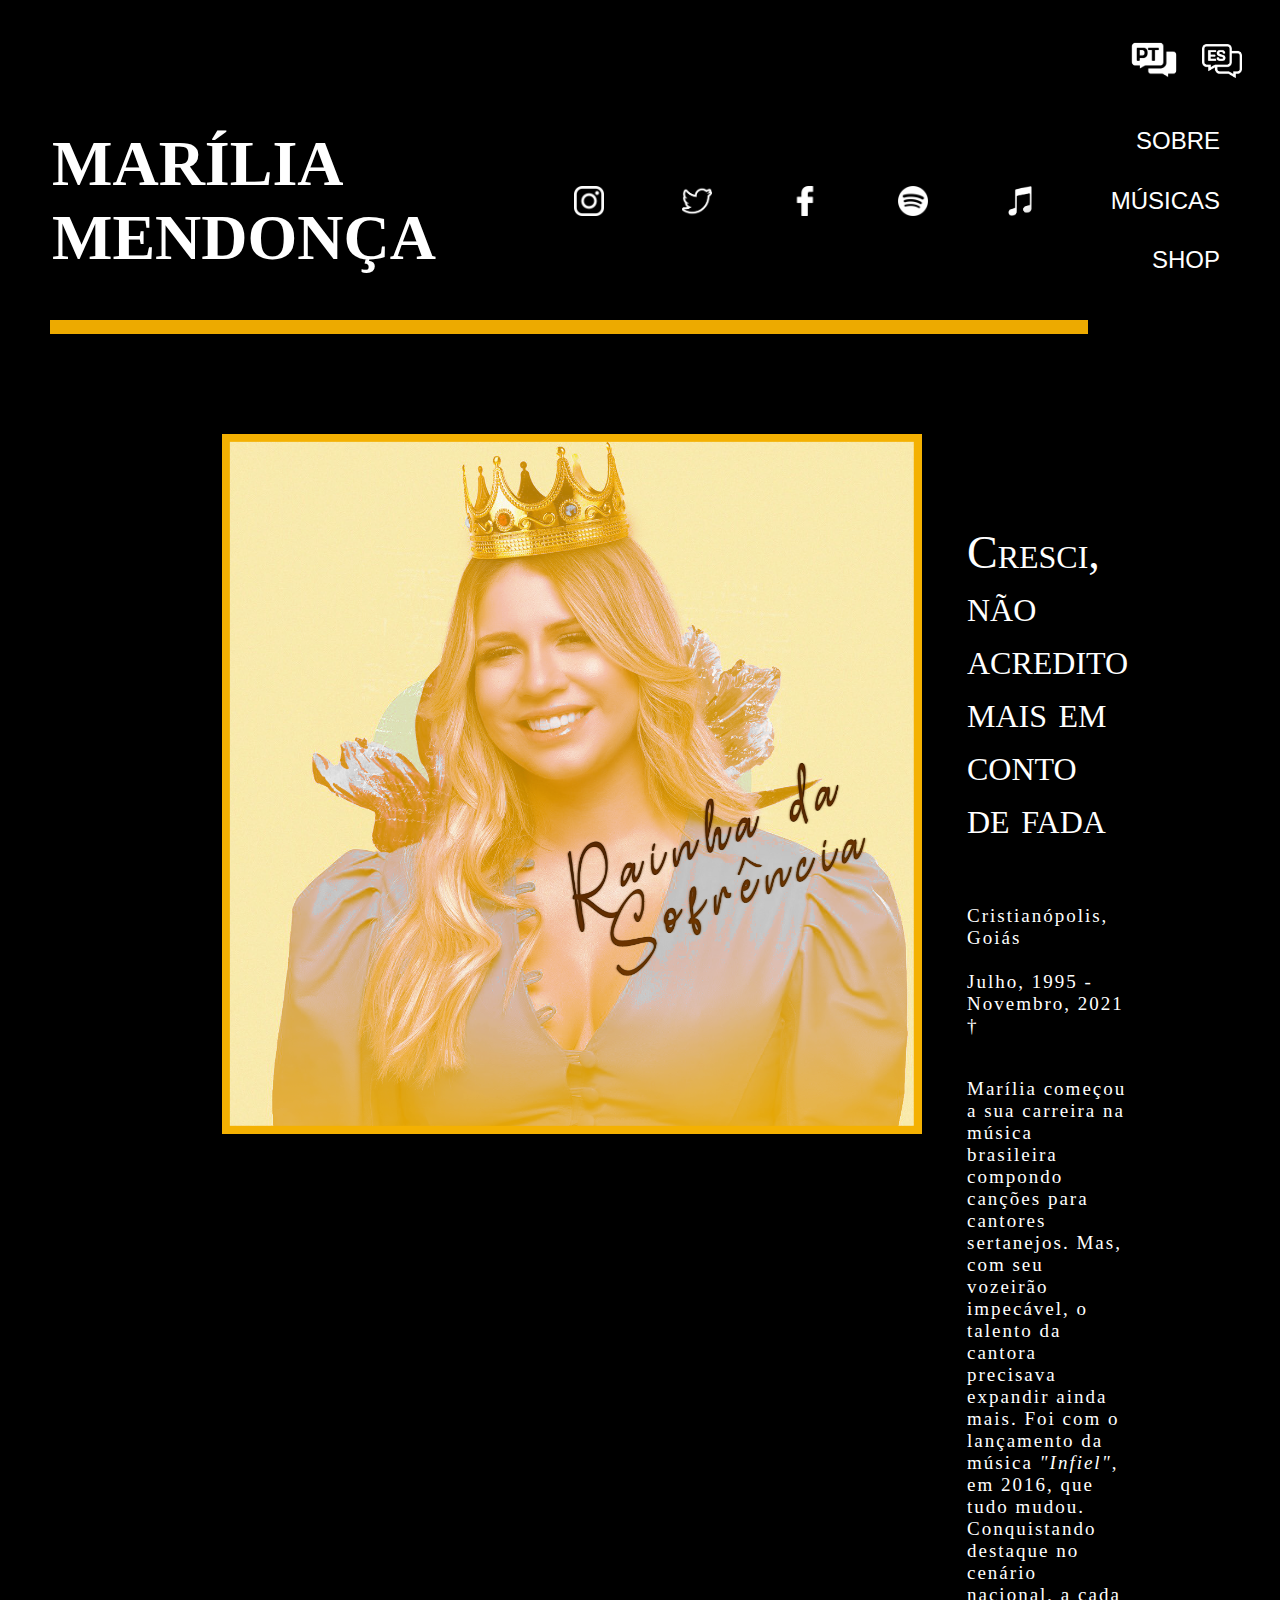
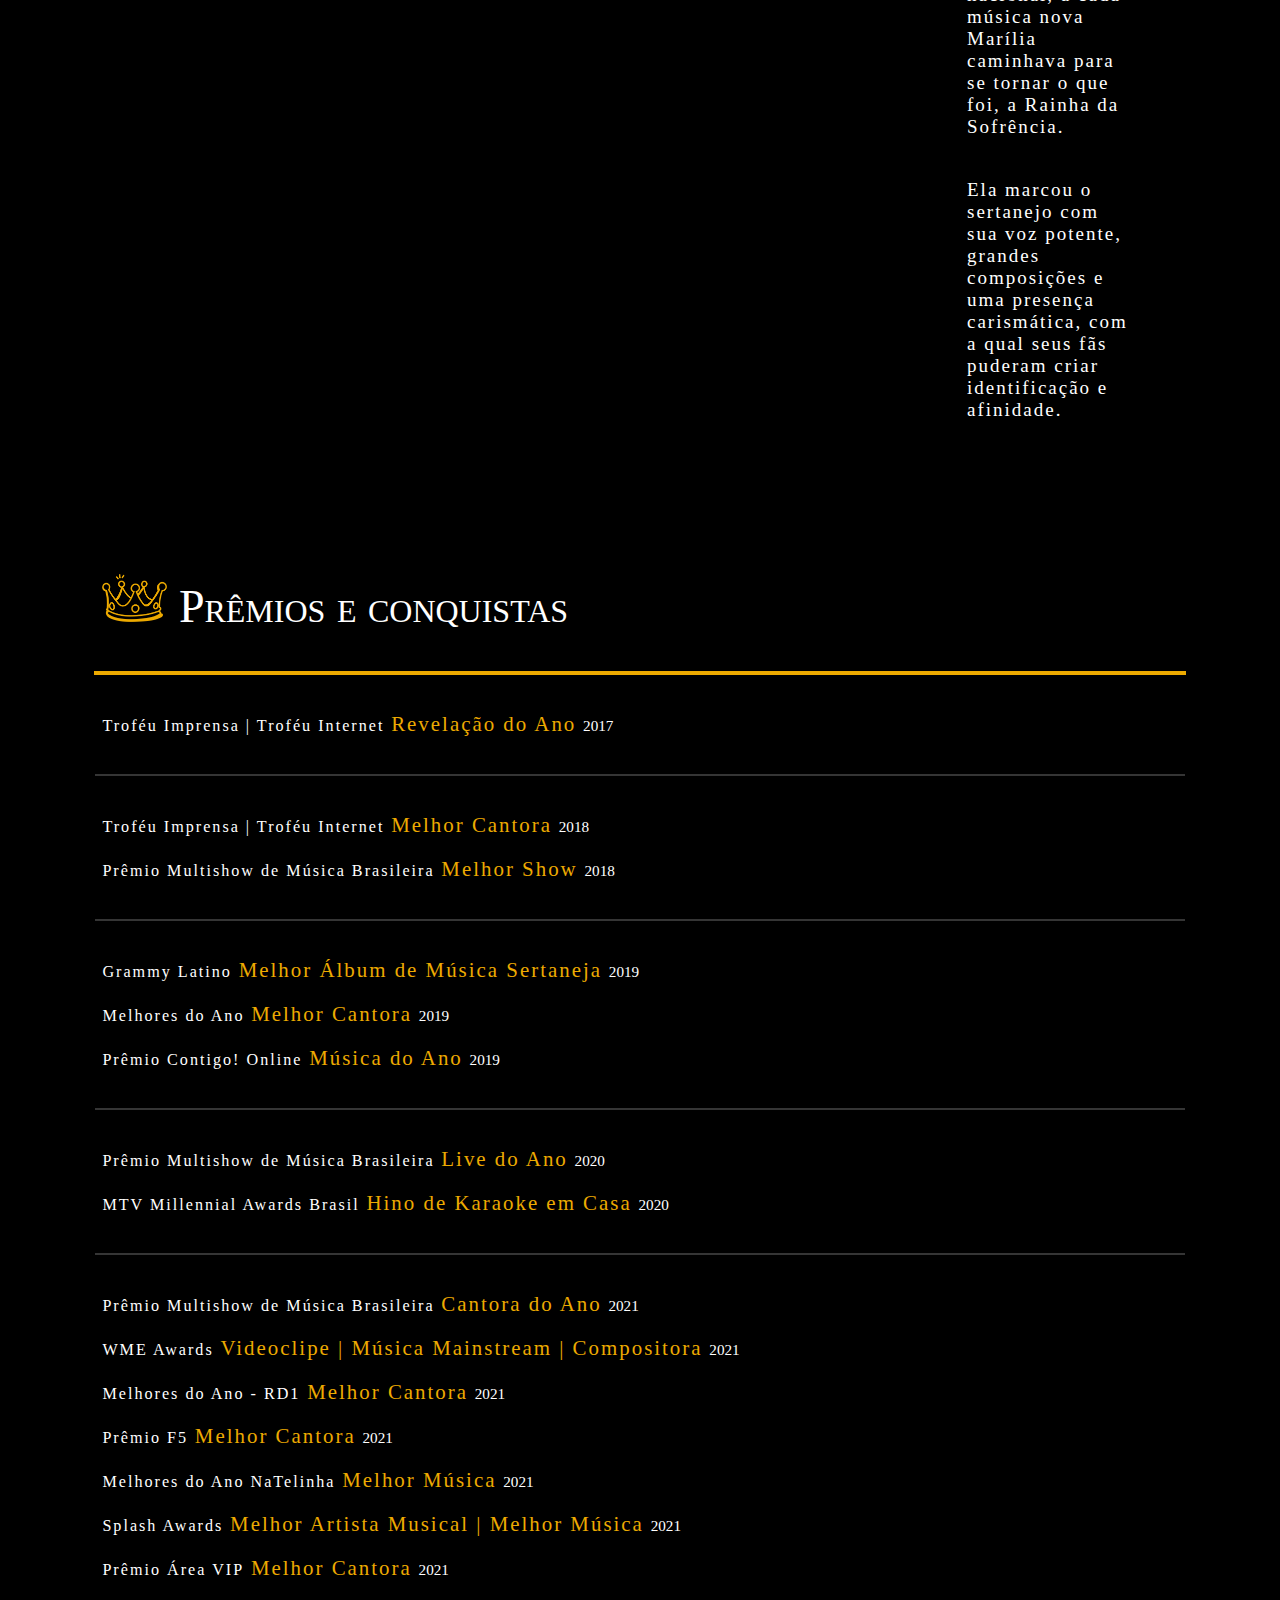
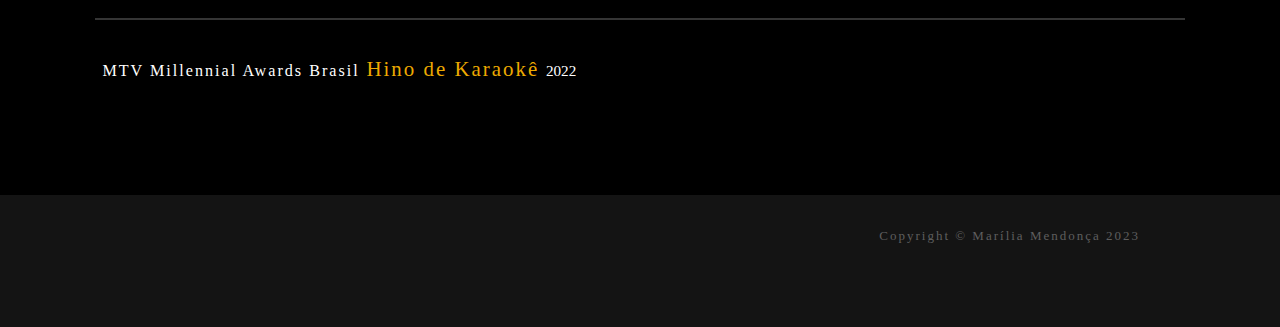
<file: Páginas/Index.html>
<!DOCTYPE html>
<html>
    <head>
        <meta charset="UTF-8">
        <link rel="stylesheet" href="../Styles/Main.css">
        <body style="background-color:black"></body>
        <title>Marília Mendonça</title>
    </head>

    <body topmargin="0" leftmargin="0">
        <div class="language">
            <input type="image" src="../Linked files/Ícone linguagem PT (selecionado).png" width="50" align="absmiddle" alt="PT">
            <img src="../Linked files/Spacer.png" width="15" height="1">
            <a href="Index ES.html">
                <input type="image" src="../Linked files/Ícone linguagem ES (ñ selecionado).png" width="40" align="absmiddle" alt="ES"></a>
        </div>

        <header>
            <table class="header">
                    <tr class="header">
                        <td class="header"><h1>MARÍLIA MENDONÇA</h1></td>
                        <td class="header" width="84%" align="right">
                            <a href="https://www.instagram.com/mariliamendoncacantora" target="_blank">
                                <input type="image" src="../Linked files/Ícone Instagram.png" width="30" align="absmiddle" alt="Instagram"></a>
                            <img src="../Linked files/Spacer.png" width="70" height="1">
                            <a href="https://twitter.com/MariliaMReal" target="_blank">
                                <input type="image" src="../Linked files/Ícone Twitter.png" width="30" align="absmiddle" alt="Twitter"></a>
                            <img src="../Linked files/Spacer.png" width="70" height="1">
                            <a href="https://www.facebook.com/mariliamendoncaoficial" target="_blank">
                                <input type="image" src="../Linked files/Ícone Facebook.png" width="30" align="absmiddle" alt="Facebook"></a>
                            <img src="../Linked files/Spacer.png" width="70" height="1">
                            <a href="https://open.spotify.com/artist/1yR65psqiazQpeM79CcGh8" target="_blank">
                                <input type="image" src="../Linked files/Ícone Spotify.png" width="30" align="absmiddle" alt="Spotify"></a>
                            <img src="../Linked files/Spacer.png" width="70" height="1">
                            <a href="https://music.apple.com/br/artist/marília-mendonça/723844870" target="_blank">
                                <input type="image" src="../Linked files/Ícone iTunes.png" width="30" align="absmiddle" alt="iTunes"></a>
                        </td>
                        <td class="header" width="50%" align="right">
                            <h4><a href="Index.html">SOBRE</a></h4>
                            <h4><a href="Musicas.html">MÚSICAS</a></h4>
                            <h4><a href="Shop.html">SHOP</a></h4>
                        </td>
                        <td class="header">&nbsp;</td>
                    </tr>
            </table>

            <hr class="orange-strong" width="80%"></td></tr>
        </header>

        <table>
            <tr>
                <td><img src="../Linked files/Foto.png" width="700" alt="Marília"></td>
                <td>
                    <table class="table-inside-table">
                        <tr><td><h2 class="zero-margin-top">Cresci, não acredito mais em conto de fada</h2></td></tr>
                        <tr><td><p>Cristianópolis, Goiás</p></td></tr>
                        <tr><td><p class="zero-margin-top">Julho, 1995 - Novembro, 2021 †</p></td></tr>
                        <tr><td><p>
                            Marília começou a sua carreira na música brasileira compondo canções para cantores sertanejos.
                            Mas, com seu vozeirão impecável, o talento da cantora precisava expandir ainda mais. Foi com o lançamento da música <i>"Infiel"</i>, em 2016, que tudo 
                            mudou. Conquistando destaque no cenário nacional, a cada música nova Marília caminhava para se tornar o que foi, a Rainha da Sofrência.
                        </p></td></tr>
                        <tr><td><p>
                            Ela marcou o sertanejo com sua voz potente, grandes composições e uma presença carismática, com a qual seus fãs puderam criar identificação e afinidade.
                        </p></td></tr>
                    </table>
                </td>
            </tr>
        </table>

        <div class="align-with-hr-header">
            <h2><img src="../Linked files/Ícone coroa.png" width="65" align="topmargin"> Prêmios e conquistas</h2>
        </div>
        <hr class="orange-thin" align="center" width="85%">
        <div class="align-with-hr-paragraph">
            <p><span class="trophy">Troféu Imprensa | Troféu Internet</span> <span class="trophy-category">Revelação do Ano</span> <span class="trophy-year">2017</span></p>
        </div><hr class="gray-thin" align="center" width="85%">
        <div class="align-with-hr-paragraph">
            <p><span class="trophy">Troféu Imprensa | Troféu Internet</span> <span class="trophy-category">Melhor Cantora</span> <span class="trophy-year">2018</span></p>
            <p><span class="trophy">Prêmio Multishow de Música Brasileira</span> <span class="trophy-category">Melhor Show</span> <span class="trophy-year">2018</span></p>
        </div><hr class="gray-thin" align="center" width="85%">
        <div class="align-with-hr-paragraph">
            <p><span class="trophy">Grammy Latino</span> <span class="trophy-category">Melhor Álbum de Música Sertaneja</span> <span class="trophy-year">2019</span></p>
            <p><span class="trophy">Melhores do Ano</span> <span class="trophy-category">Melhor Cantora</span> <span class="trophy-year">2019</span></p>
            <p><span class="trophy">Prêmio Contigo! Online</span> <span class="trophy-category">Música do Ano</span> <span class="trophy-year">2019</span></p>
        </div><hr class="gray-thin" align="center" width="85%">
        <div class="align-with-hr-paragraph">
            <p><span class="trophy">Prêmio Multishow de Música Brasileira</span> <span class="trophy-category">Live do Ano</span> <span class="trophy-year">2020</span></p>
            <p><span class="trophy">MTV Millennial Awards Brasil</span> <span class="trophy-category">Hino de Karaoke em Casa</span> <span class="trophy-year">2020</span></p>
        </div><hr class="gray-thin" align="center" width="85%">
        <div class="align-with-hr-paragraph">
            <p><span class="trophy">Prêmio Multishow de Música Brasileira</span> <span class="trophy-category">Cantora do Ano</span> <span class="trophy-year">2021</span></p>
            <p><span class="trophy">WME Awards</span> <span class="trophy-category">Videoclipe | Música Mainstream  | Compositora</span> <span class="trophy-year">2021</span></p>
            <p><span class="trophy">Melhores do Ano - RD1</span> <span class="trophy-category">Melhor Cantora</span> <span class="trophy-year">2021</span></p>
            <p><span class="trophy">Prêmio F5</span> <span class="trophy-category">Melhor Cantora</span> <span class="trophy-year">2021</span></p>
            <p><span class="trophy">Melhores do Ano NaTelinha</span> <span class="trophy-category">Melhor Música</span> <span class="trophy-year">2021</span></p>
            <p><span class="trophy">Splash Awards</span> <span class="trophy-category">Melhor Artista Musical | Melhor Música</span> <span class="trophy-year">2021</span></p>
            <p><span class="trophy">Prêmio Área VIP</span> <span class="trophy-category">Melhor Cantora</span> <span class="trophy-year">2021</span></p>
        </div><hr class="gray-thin" align="center" width="85%">
        <div class="align-with-hr-paragraph">
            <p><span class="trophy">MTV Millennial Awards Brasil</span> <span class="trophy-category">Hino de Karaokê</span> <span class="trophy-year">2022</span></p>
        </div>
    </body>

    <footer>
        <img src="../Linked files/Spacer.png" width="1" height="80">
        <div class="footer">
            <p class="footer">Copyright © Marília Mendonça 2023</p>
        </div>
    </footer>
</html>
</file>
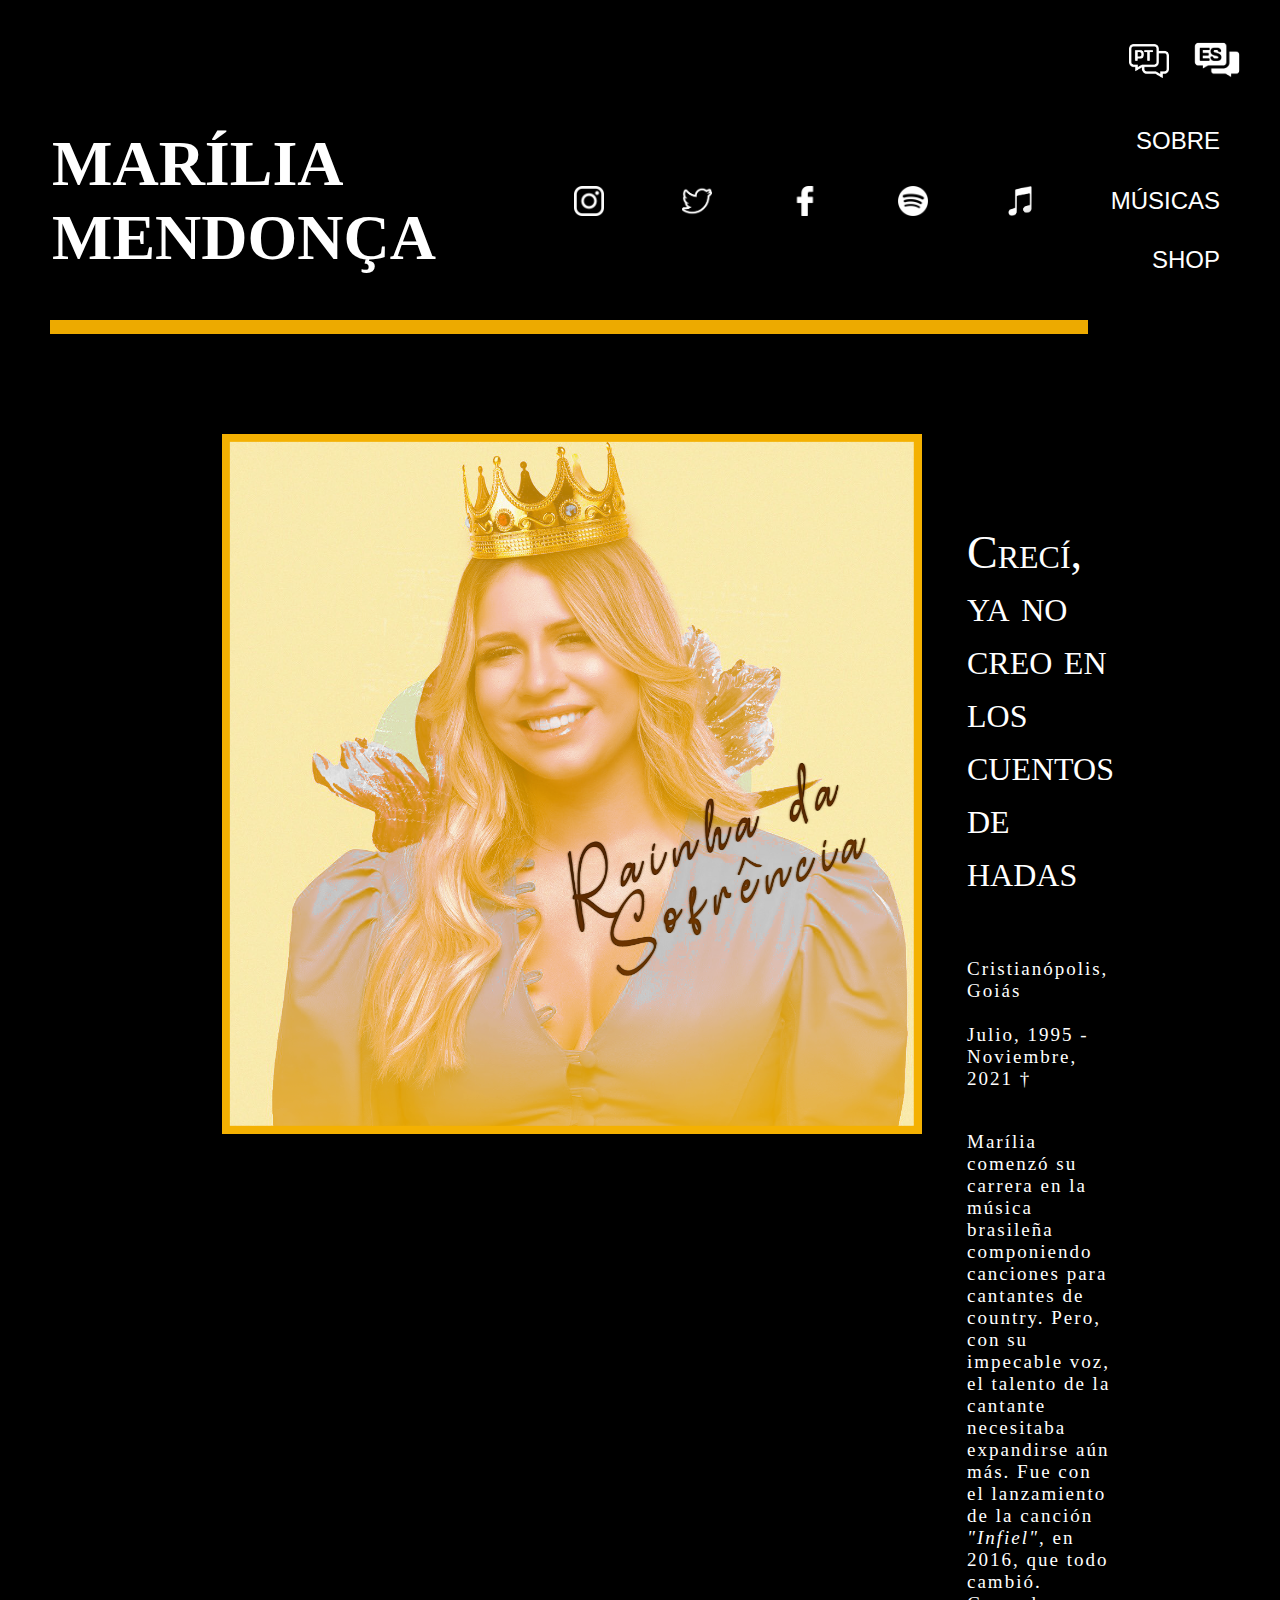
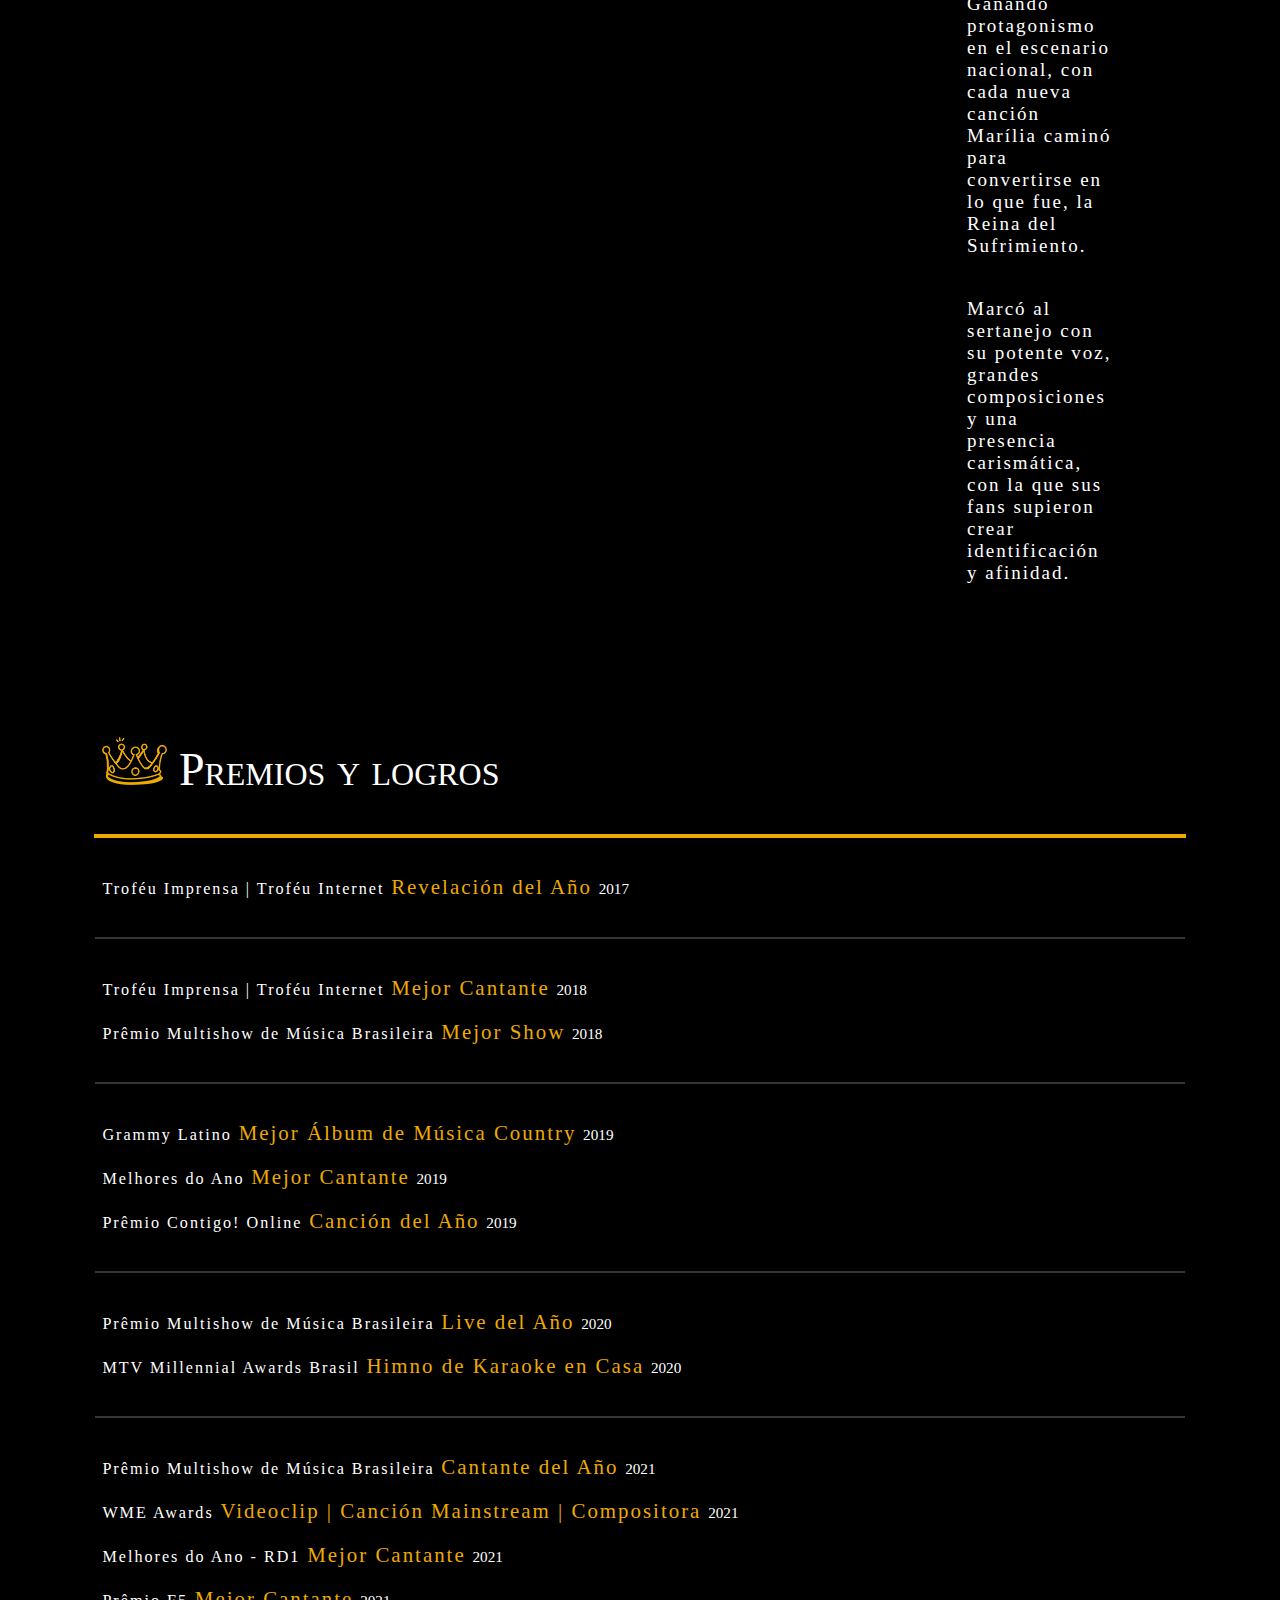
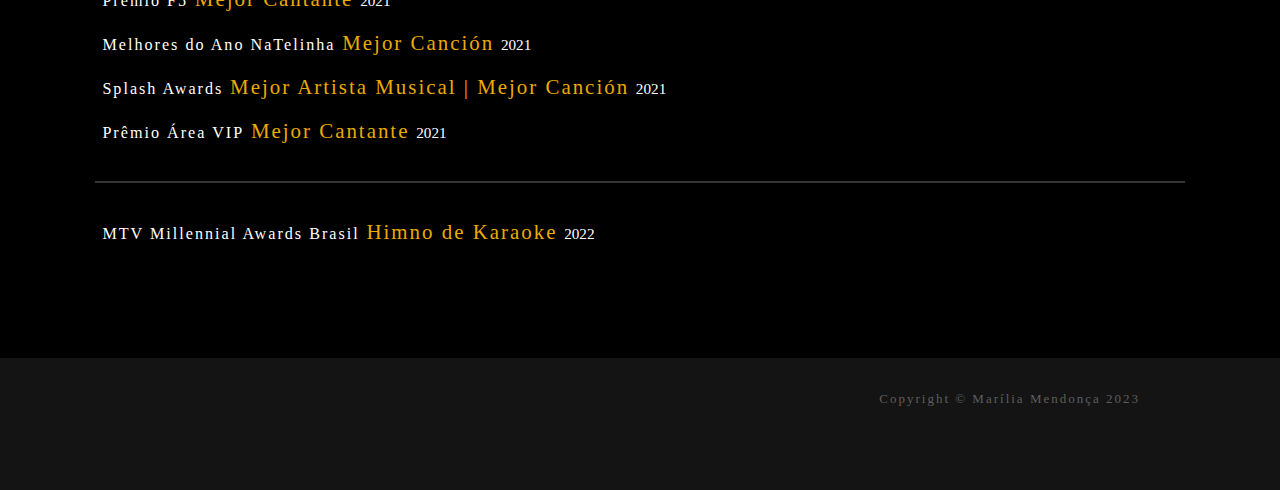
<file: Páginas/Index ES.html>
<!DOCTYPE html>
<html>
    <head>
        <meta charset="UTF-8">
        <link rel="stylesheet" href="../Styles/Main.css">
        <body style="background-color:black"></body>
        <title>Marília Mendonça</title>
    </head>

    <body topmargin="0" leftmargin="0">
        <div class="language">
            <a href="Index.html">
                <input type="image" src="../Linked files/Ícone linguagem PT (ñ selecionado).png" width="40" align="absmiddle" alt="PT"></a>
            <img src="../Linked files/Spacer.png" width="15" height="1">
            <input type="image" src="../Linked files/Ícone linguagem ES (selecionado).png" width="50" align="absmiddle" alt="ES">
        </div>

        <header>
            <table class="header">
                    <tr class="header">
                        <td class="header"><h1>MARÍLIA MENDONÇA</h1></td>
                        <td class="header" width="84%" align="right">
                            <a href="https://www.instagram.com/mariliamendoncacantora" target="_blank">
                                <input type="image" src="../Linked files/Ícone Instagram.png" width="30" align="absmiddle" alt="Instagram"></a>
                            <img src="../Linked files/Spacer.png" width="70" height="1">
                            <a href="https://twitter.com/MariliaMReal" target="_blank">
                                <input type="image" src="../Linked files/Ícone Twitter.png" width="30" align="absmiddle" alt="Twitter"></a>
                            <img src="../Linked files/Spacer.png" width="70" height="1">
                            <a href="https://www.facebook.com/mariliamendoncaoficial" target="_blank">
                                <input type="image" src="../Linked files/Ícone Facebook.png" width="30" align="absmiddle" alt="Facebook"></a>
                            <img src="../Linked files/Spacer.png" width="70" height="1">
                            <a href="https://open.spotify.com/artist/1yR65psqiazQpeM79CcGh8" target="_blank">
                                <input type="image" src="../Linked files/Ícone Spotify.png" width="30" align="absmiddle" alt="Spotify"></a>
                            <img src="../Linked files/Spacer.png" width="70" height="1">
                            <a href="https://music.apple.com/br/artist/marília-mendonça/723844870" target="_blank">
                                <input type="image" src="../Linked files/Ícone iTunes.png" width="30" align="absmiddle" alt="iTunes"></a>
                        </td>
                        <td class="header" width="50%" align="right">
                            <h4><a href="Index ES.html">SOBRE</a></h4>
                            <h4><a href="Musicas ES.html">MÚSICAS</a></h4>
                            <h4><a href="Shop ES.html">SHOP</a></h4>
                        </td>
                        <td class="header">&nbsp;</td>
                    </tr>
            </table>

            <hr class="orange-strong" width="80%"></td></tr>
        </header>

        <table>
            <tr>
                <td><img src="../Linked files/Foto.png" width="700" alt="Marília"></td>
                <td>
                    <table class="table-inside-table">
                        <tr><td><h2 class="zero-margin-top">Crecí, ya no creo en los cuentos de hadas</h2></td></tr>
                        <tr><td><p>Cristianópolis, Goiás</p></td></tr>
                        <tr><td><p class="zero-margin-top">Julio, 1995 - Noviembre, 2021 †</p></td></tr>
                        <tr><td><p>
                            Marília comenzó su carrera en la música brasileña componiendo canciones para cantantes de country.
                            Pero, con su impecable voz, el talento de la cantante necesitaba expandirse aún más. Fue con el lanzamiento de la canción <i>"Infiel"</i>, en 2016, que todo 
                            cambió. Ganando protagonismo en el escenario nacional, con cada nueva canción Marília caminó para convertirse en lo que fue, la Reina del Sufrimiento.
                        </p></td></tr>
                        <tr><td><p>
                            Marcó al sertanejo con su potente voz, grandes composiciones y una presencia carismática, con la que sus fans supieron crear identificación y afinidad.
                        </p></td></tr>
                    </table>
                </td>
            </tr>
        </table>

        <div class="align-with-hr-header">
            <h2><img src="../Linked files/Ícone coroa.png" width="65" align="topmargin"> Premios y logros</h2>
        </div>
        <hr class="orange-thin" align="center" width="85%">
        <div class="align-with-hr-paragraph">
            <p><span class="trophy">Troféu Imprensa | Troféu Internet</span> <span class="trophy-category">Revelación del Año</span> <span class="trophy-year">2017</span></p>
        </div><hr class="gray-thin" align="center" width="85%">
        <div class="align-with-hr-paragraph">
            <p><span class="trophy">Troféu Imprensa | Troféu Internet</span> <span class="trophy-category">Mejor Cantante</span> <span class="trophy-year">2018</span></p>
            <p><span class="trophy">Prêmio Multishow de Música Brasileira</span> <span class="trophy-category">Mejor Show</span> <span class="trophy-year">2018</span></p>
        </div><hr class="gray-thin" align="center" width="85%">
        <div class="align-with-hr-paragraph">
            <p><span class="trophy">Grammy Latino</span> <span class="trophy-category">Mejor Álbum de Música Country</span> <span class="trophy-year">2019</span></p>
            <p><span class="trophy">Melhores do Ano</span> <span class="trophy-category">Mejor Cantante</span> <span class="trophy-year">2019</span></p>
            <p><span class="trophy">Prêmio Contigo! Online</span> <span class="trophy-category">Canción del Año</span> <span class="trophy-year">2019</span></p>
        </div><hr class="gray-thin" align="center" width="85%">
        <div class="align-with-hr-paragraph">
            <p><span class="trophy">Prêmio Multishow de Música Brasileira</span> <span class="trophy-category">Live del Año</span> <span class="trophy-year">2020</span></p>
            <p><span class="trophy">MTV Millennial Awards Brasil</span> <span class="trophy-category">Himno de Karaoke en Casa</span> <span class="trophy-year">2020</span></p>
        </div><hr class="gray-thin" align="center" width="85%">
        <div class="align-with-hr-paragraph">
            <p><span class="trophy">Prêmio Multishow de Música Brasileira</span> <span class="trophy-category">Cantante del Año</span> <span class="trophy-year">2021</span></p>
            <p><span class="trophy">WME Awards</span> <span class="trophy-category">Videoclip | Canción Mainstream  | Compositora</span> <span class="trophy-year">2021</span></p>
            <p><span class="trophy">Melhores do Ano - RD1</span> <span class="trophy-category">Mejor Cantante</span> <span class="trophy-year">2021</span></p>
            <p><span class="trophy">Prêmio F5</span> <span class="trophy-category">Mejor Cantante</span> <span class="trophy-year">2021</span></p>
            <p><span class="trophy">Melhores do Ano NaTelinha</span> <span class="trophy-category">Mejor Canción</span> <span class="trophy-year">2021</span></p>
            <p><span class="trophy">Splash Awards</span> <span class="trophy-category">Mejor Artista Musical | Mejor Canción</span> <span class="trophy-year">2021</span></p>
            <p><span class="trophy">Prêmio Área VIP</span> <span class="trophy-category">Mejor Cantante</span> <span class="trophy-year">2021</span></p>
        </div><hr class="gray-thin" align="center" width="85%">
        <div class="align-with-hr-paragraph">
            <p><span class="trophy">MTV Millennial Awards Brasil</span> <span class="trophy-category">Himno de Karaoke</span> <span class="trophy-year">2022</span></p>
        </div>
    </body>

    <footer>
        <img src="../Linked files/Spacer.png" width="1" height="80">
        <div class="footer">
            <p class="footer">Copyright © Marília Mendonça 2023</p>
        </div>
    </footer>
</html>
</file>
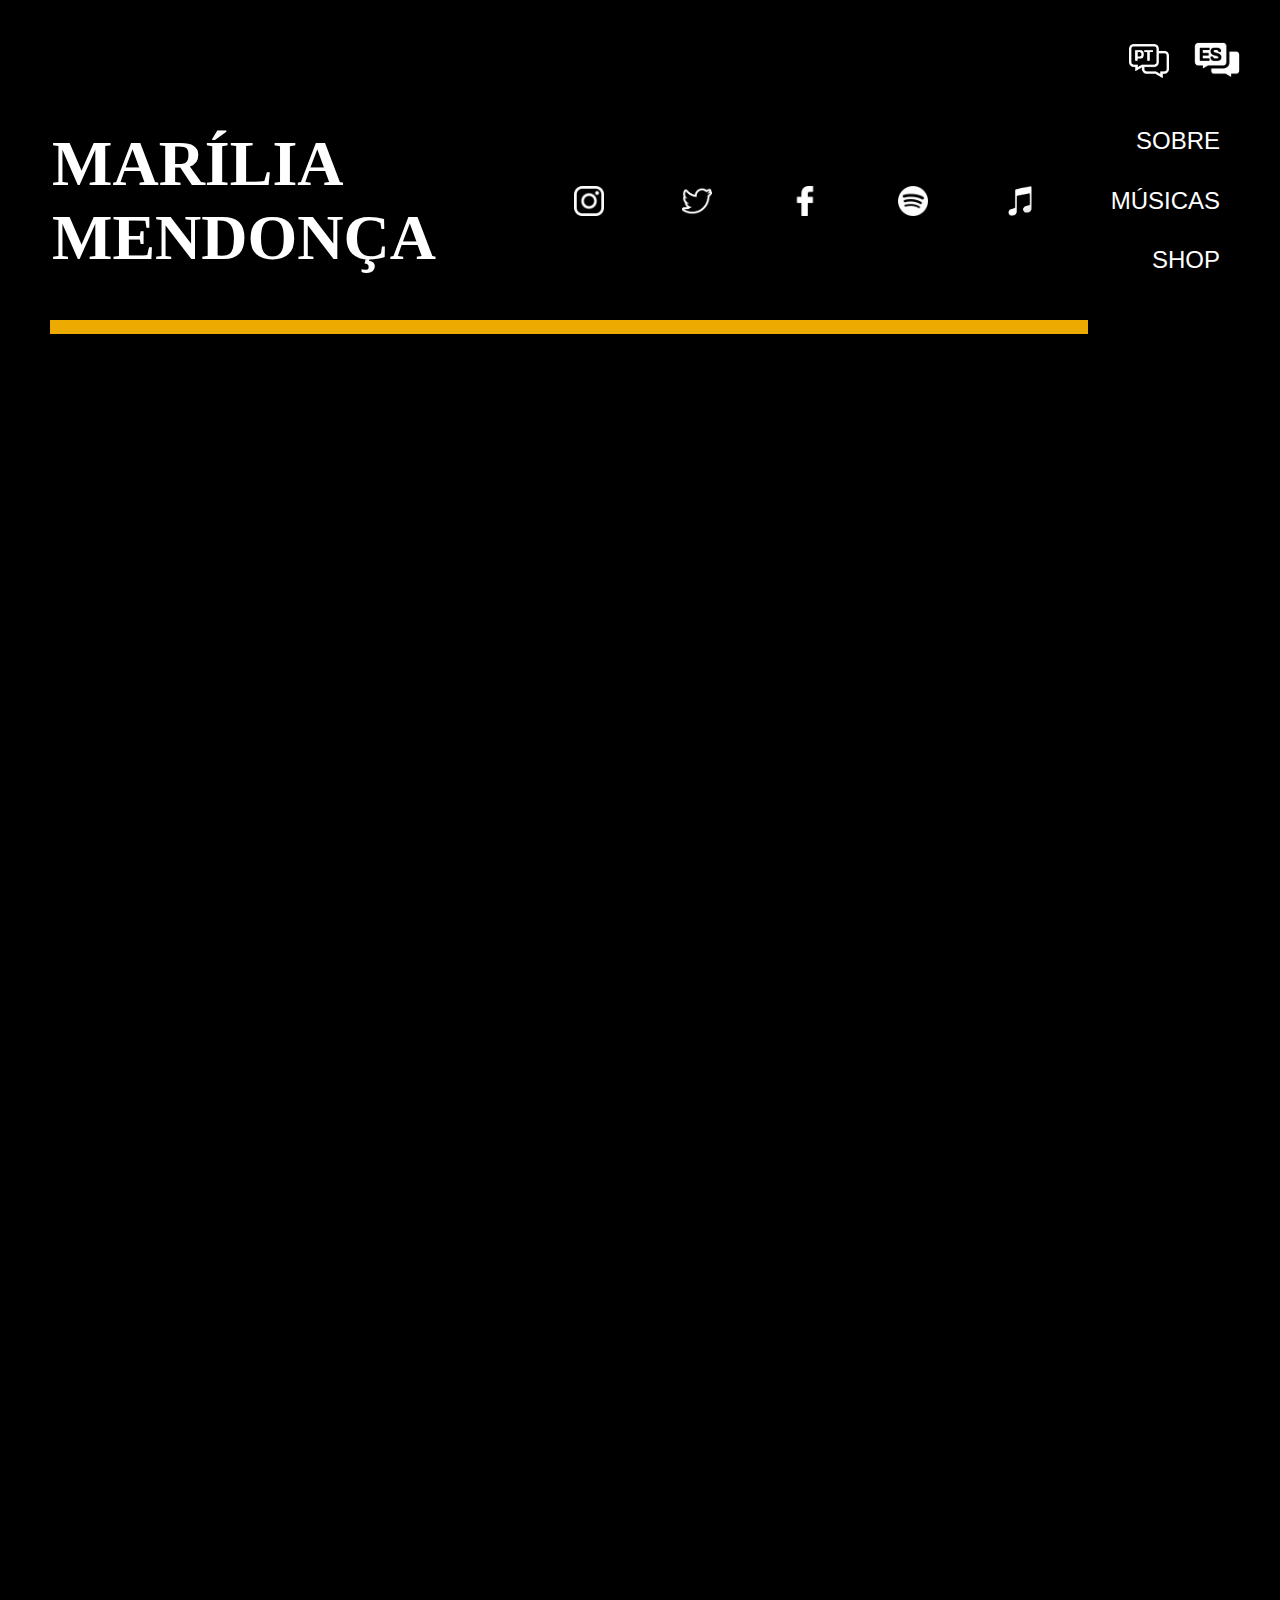
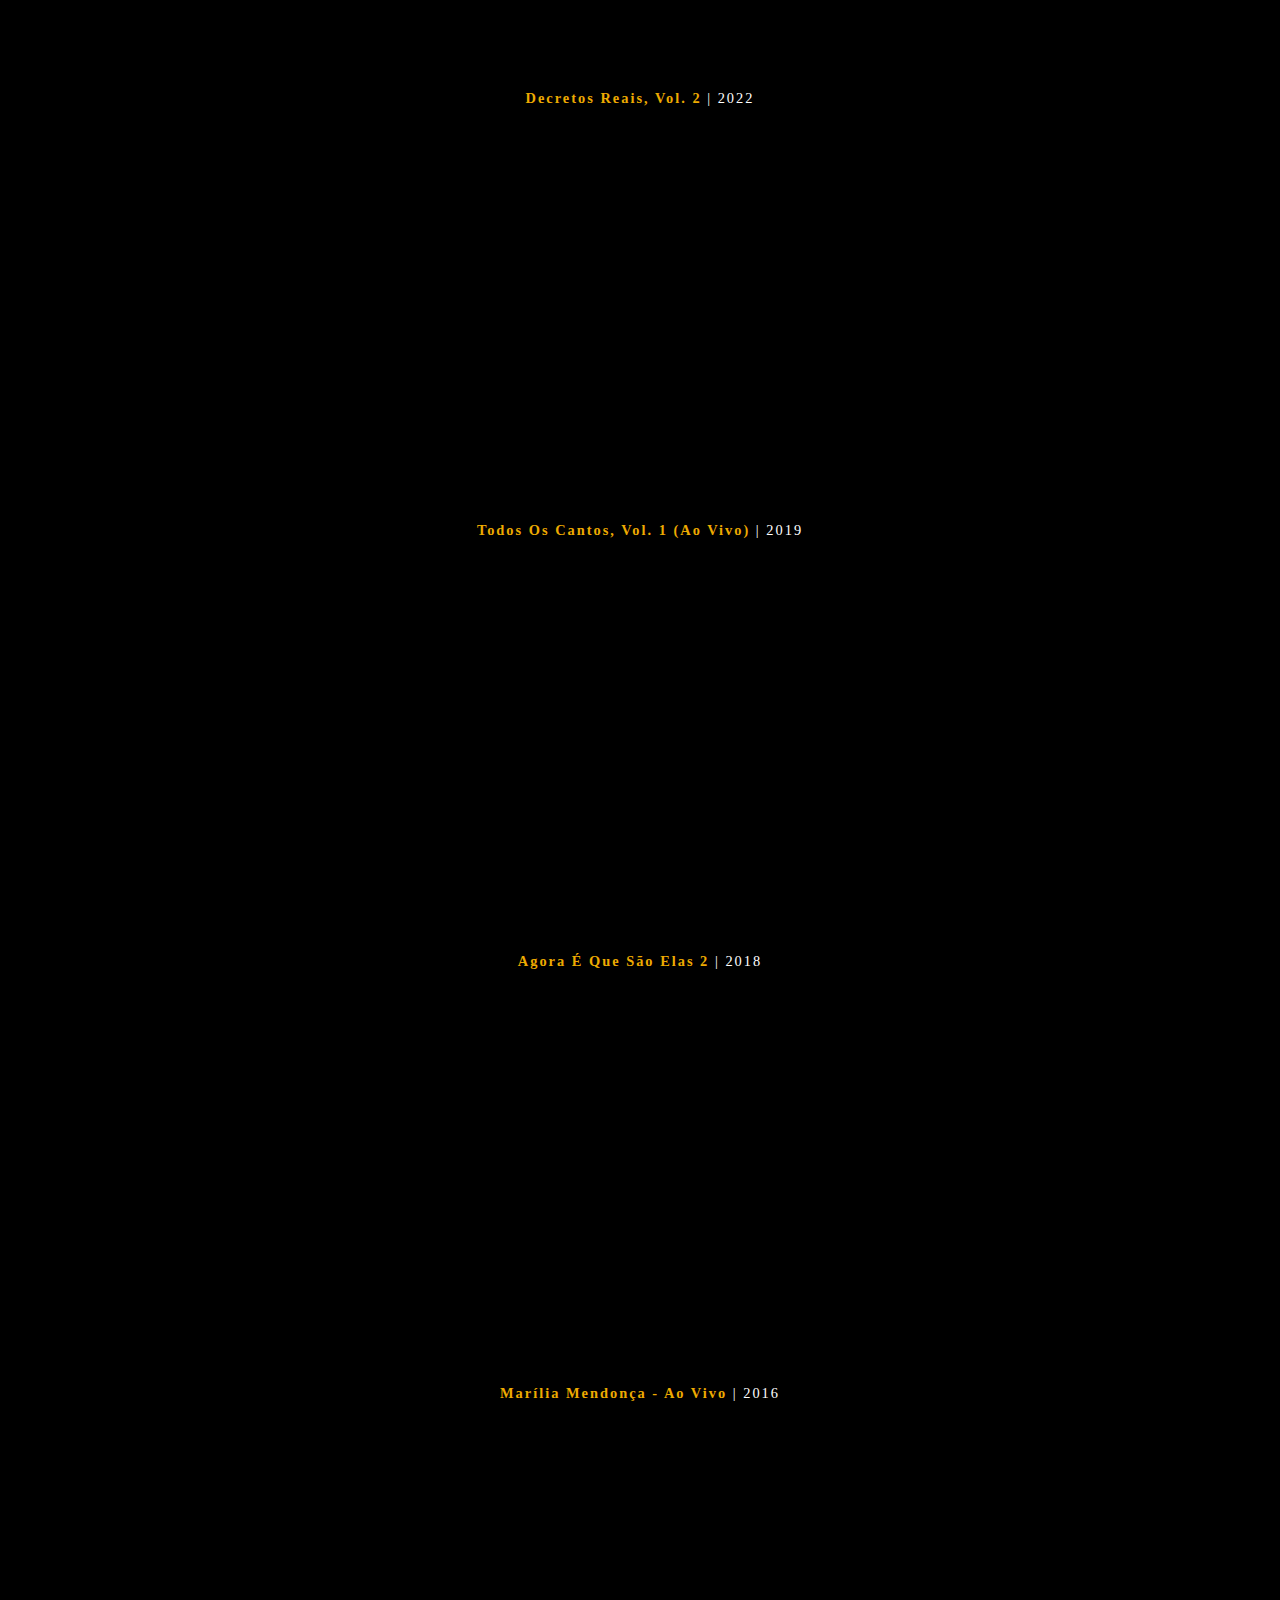
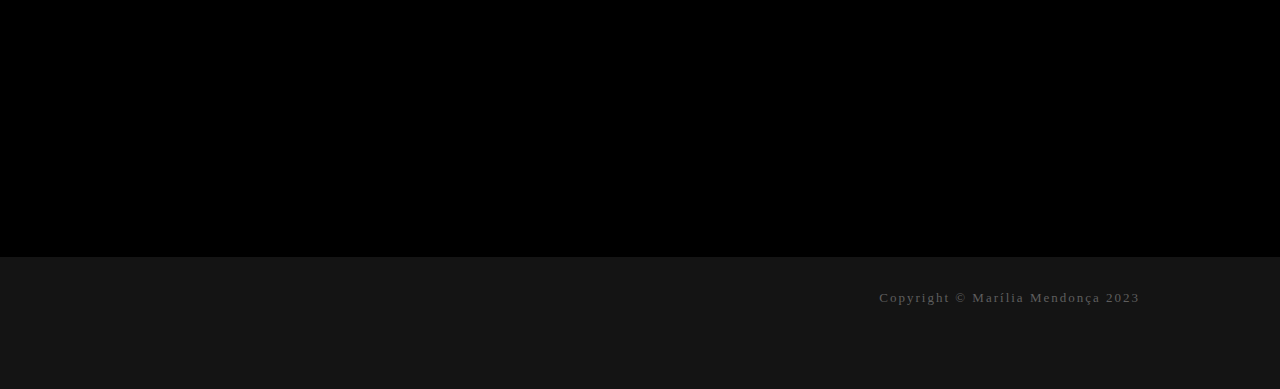
<file: Páginas/Musicas ES.html>
<!DOCTYPE html>
<html>
    <head>
        <meta charset="UTF-8">
        <link rel="stylesheet" href="../Styles/Main.css">
        <body style="background-color:black"></body>
        <title>Marília Mendonça | Músicas</title>
        
        <style>
            div.msc{
                text-align: center;
                padding-top: 90px;
            }

            p.msc{
                padding-top: 30px;
                font-size: 90%;
            }

            span.album-title{
                color: rgba(237,170,0,255);
                font-weight: bold;
            }
        </style>
    </head>

    <body topmargin="0" leftmargin="0">
        <div class="language">
            <a href="Musicas.html">
                <input type="image" src="../Linked files/Ícone linguagem PT (ñ selecionado).png" width="40" align="absmiddle" alt="PT"></a>
            <img src="../Linked files/Spacer.png" width="15" height="1">
            <input type="image" src="../Linked files/Ícone linguagem ES (selecionado).png" width="50" align="absmiddle" alt="ES">
        </div>

        <header>
            <table class="header">
                    <tr class="header">
                        <td class="header"><h1>MARÍLIA MENDONÇA</h1></td>
                        <td class="header" width="84%" align="right">
                            <a href="https://www.instagram.com/mariliamendoncacantora" target="_blank">
                                <input type="image" src="../Linked files/Ícone Instagram.png" width="30" align="absmiddle" alt="Instagram"></a>
                            <img src="../Linked files/Spacer.png" width="70" height="1">
                            <a href="https://twitter.com/MariliaMReal" target="_blank">
                                <input type="image" src="../Linked files/Ícone Twitter.png" width="30" align="absmiddle" alt="Twitter"></a>
                            <img src="../Linked files/Spacer.png" width="70" height="1">
                            <a href="https://www.facebook.com/mariliamendoncaoficial" target="_blank">
                                <input type="image" src="../Linked files/Ícone Facebook.png" width="30" align="absmiddle" alt="Facebook"></a>
                            <img src="../Linked files/Spacer.png" width="70" height="1">
                            <a href="https://open.spotify.com/artist/1yR65psqiazQpeM79CcGh8" target="_blank">
                                <input type="image" src="../Linked files/Ícone Spotify.png" width="30" align="absmiddle" alt="Spotify"></a>
                            <img src="../Linked files/Spacer.png" width="70" height="1">
                            <a href="https://music.apple.com/br/artist/marília-mendonça/723844870" target="_blank">
                                <input type="image" src="../Linked files/Ícone iTunes.png" width="30" align="absmiddle" alt="iTunes"></a>
                        </td>
                        <td class="header" width="50%" align="right">
                            <h4><a href="Index ES.html">SOBRE</a></h4>
                            <h4><a href="Musicas ES.html">MÚSICAS</a></h4>
                            <h4><a href="Shop ES.html">SHOP</a></h4>
                        </td>
                        <td class="header">&nbsp;</td>
                    </tr>
            </table>

            <hr class="orange-strong" width="80%"></td></tr>
        </header>

        <div class="msc">
            <iframe width="1218" height="685" src="https://www.youtube.com/embed/2nH7xAMqD2g" 
                frameborder="0" allowfullscreen>
            </iframe>
        </div>
        <div class="msc">
            <nobr><iframe width="597" height="340" src="https://www.youtube.com/embed/ZXkagTSErdM" 
                frameborder="0" allowfullscreen>
            </iframe>
            <img src="../Linked files/Spacer.png" width="20" height="1">
            <iframe width="597" height="340" src="https://www.youtube.com/embed/UDVr3ab3NVM" 
                frameborder="0" allowfullscreen></nobr>
            </iframe>
        </div>

        <div class="msc">
            <p class="msc"><span class="album-title">Decretos Reais, Vol. 2</span> | 2022</p>
                <iframe style="border-radius:12px" src="https://open.spotify.com/embed/album/44GonyeOgM1vGc9uHpoimf?utm_source=generator&theme=0"
                width="90%" height="352" frameBorder="0" allow="encrypted-media" loading="lazy"></iframe>
            <p class="msc"><span class="album-title">Todos Os Cantos, Vol. 1 (Ao Vivo)</span> | 2019</p>
                <iframe style="border-radius:12px" src="https://open.spotify.com/embed/album/4HpiwfnQvs867JNWeLy1vr?utm_source=generator&theme=0"
                width="90%" height="352" frameBorder="0" allow="encrypted-media" loading="lazy"></iframe>
            <p class="msc"><span class="album-title">Agora É Que São Elas 2</span> | 2018</p>
                <iframe style="border-radius:12px" src="https://open.spotify.com/embed/album/2NLcvAUpdh2P3iIZxiEbs4?utm_source=generator&theme=0"
                width="90%" height="352" frameBorder="0" allow="encrypted-media" loading="lazy"></iframe>
            <p class="msc"><span class="album-title">Marília Mendonça - Ao Vivo</span> | 2016</p>
                <iframe style="border-radius:12px" src="https://open.spotify.com/embed/album/0qy6yZjgoZ2cGGk9joy8E4?utm_source=generator&theme=0"
                width="90%" height="352" frameBorder="0" allow="encrypted-media" loading="lazy"></iframe>
        </div>
    </body>

    <footer>
        <img src="../Linked files/Spacer.png" width="1" height="80">
        <div class="footer">
            <p class="footer">Copyright © Marília Mendonça 2023</p>
        </div>
    </footer>
</html>
</file>
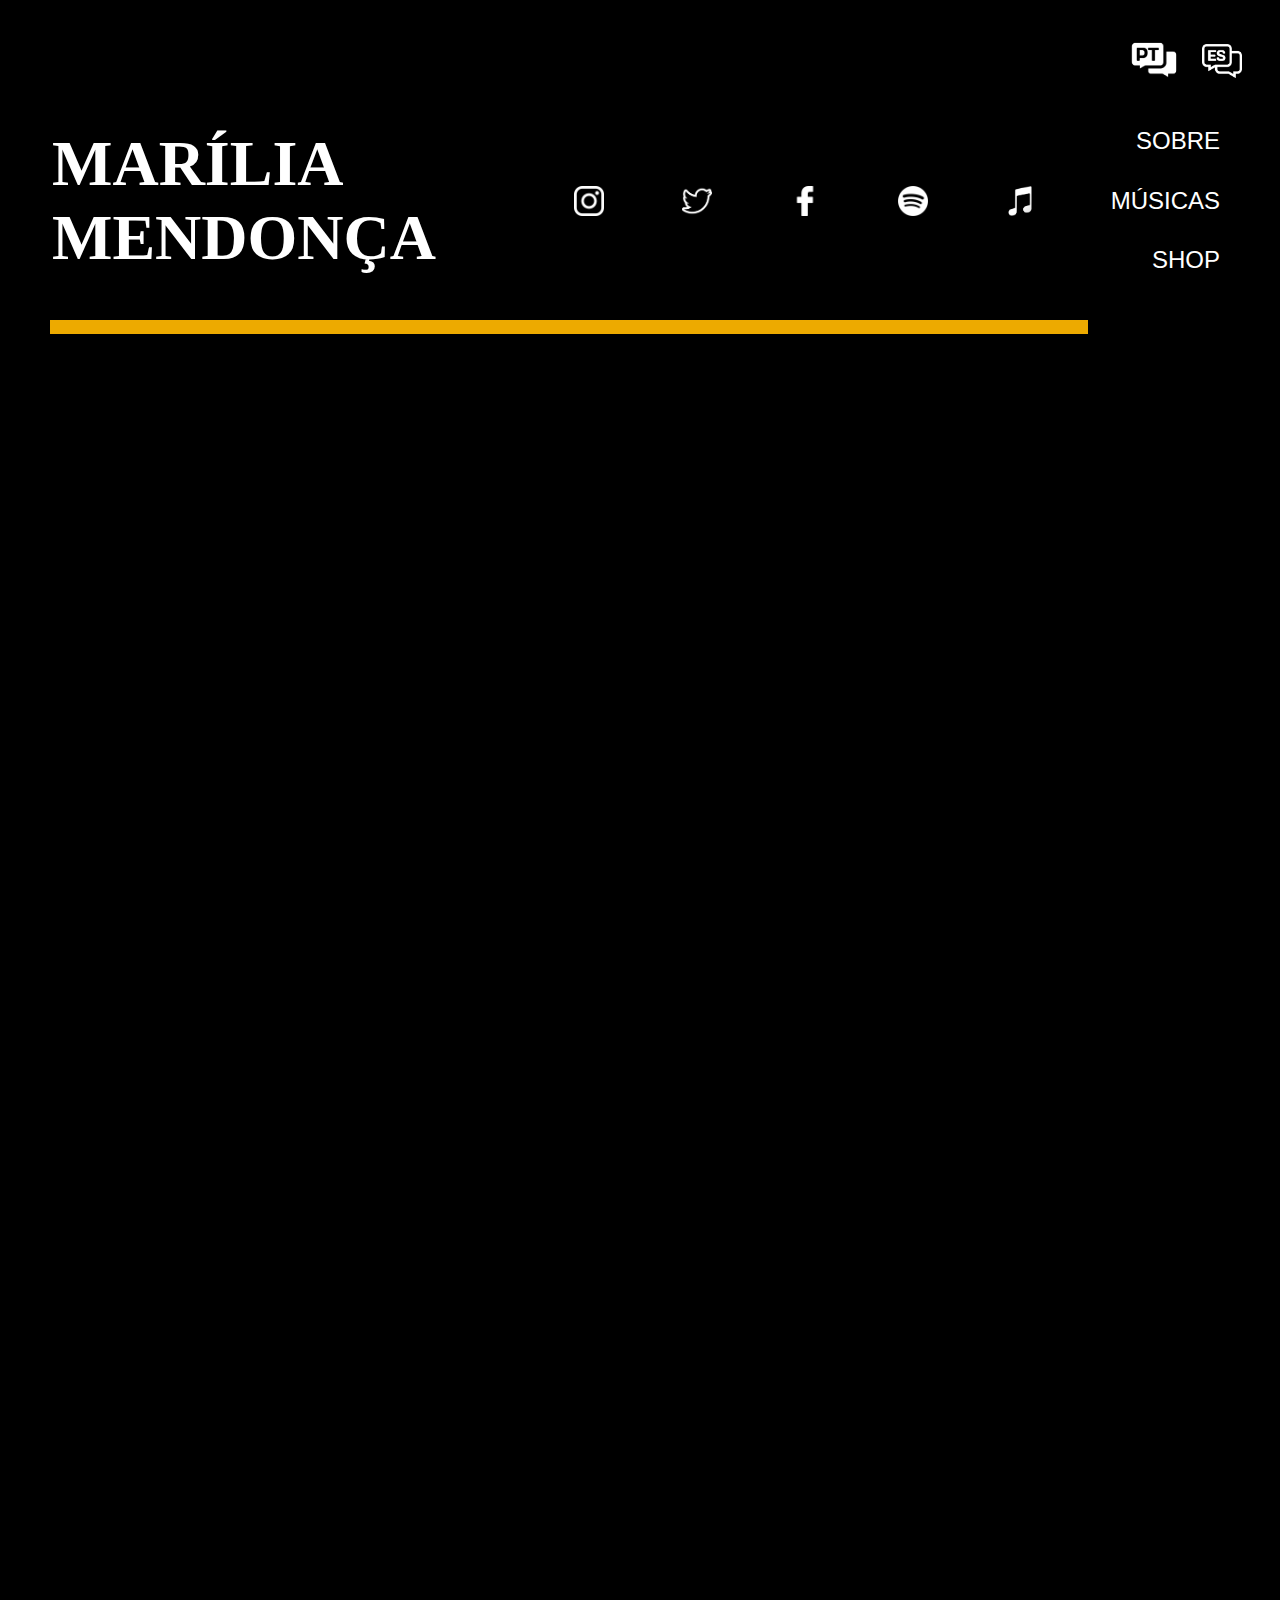
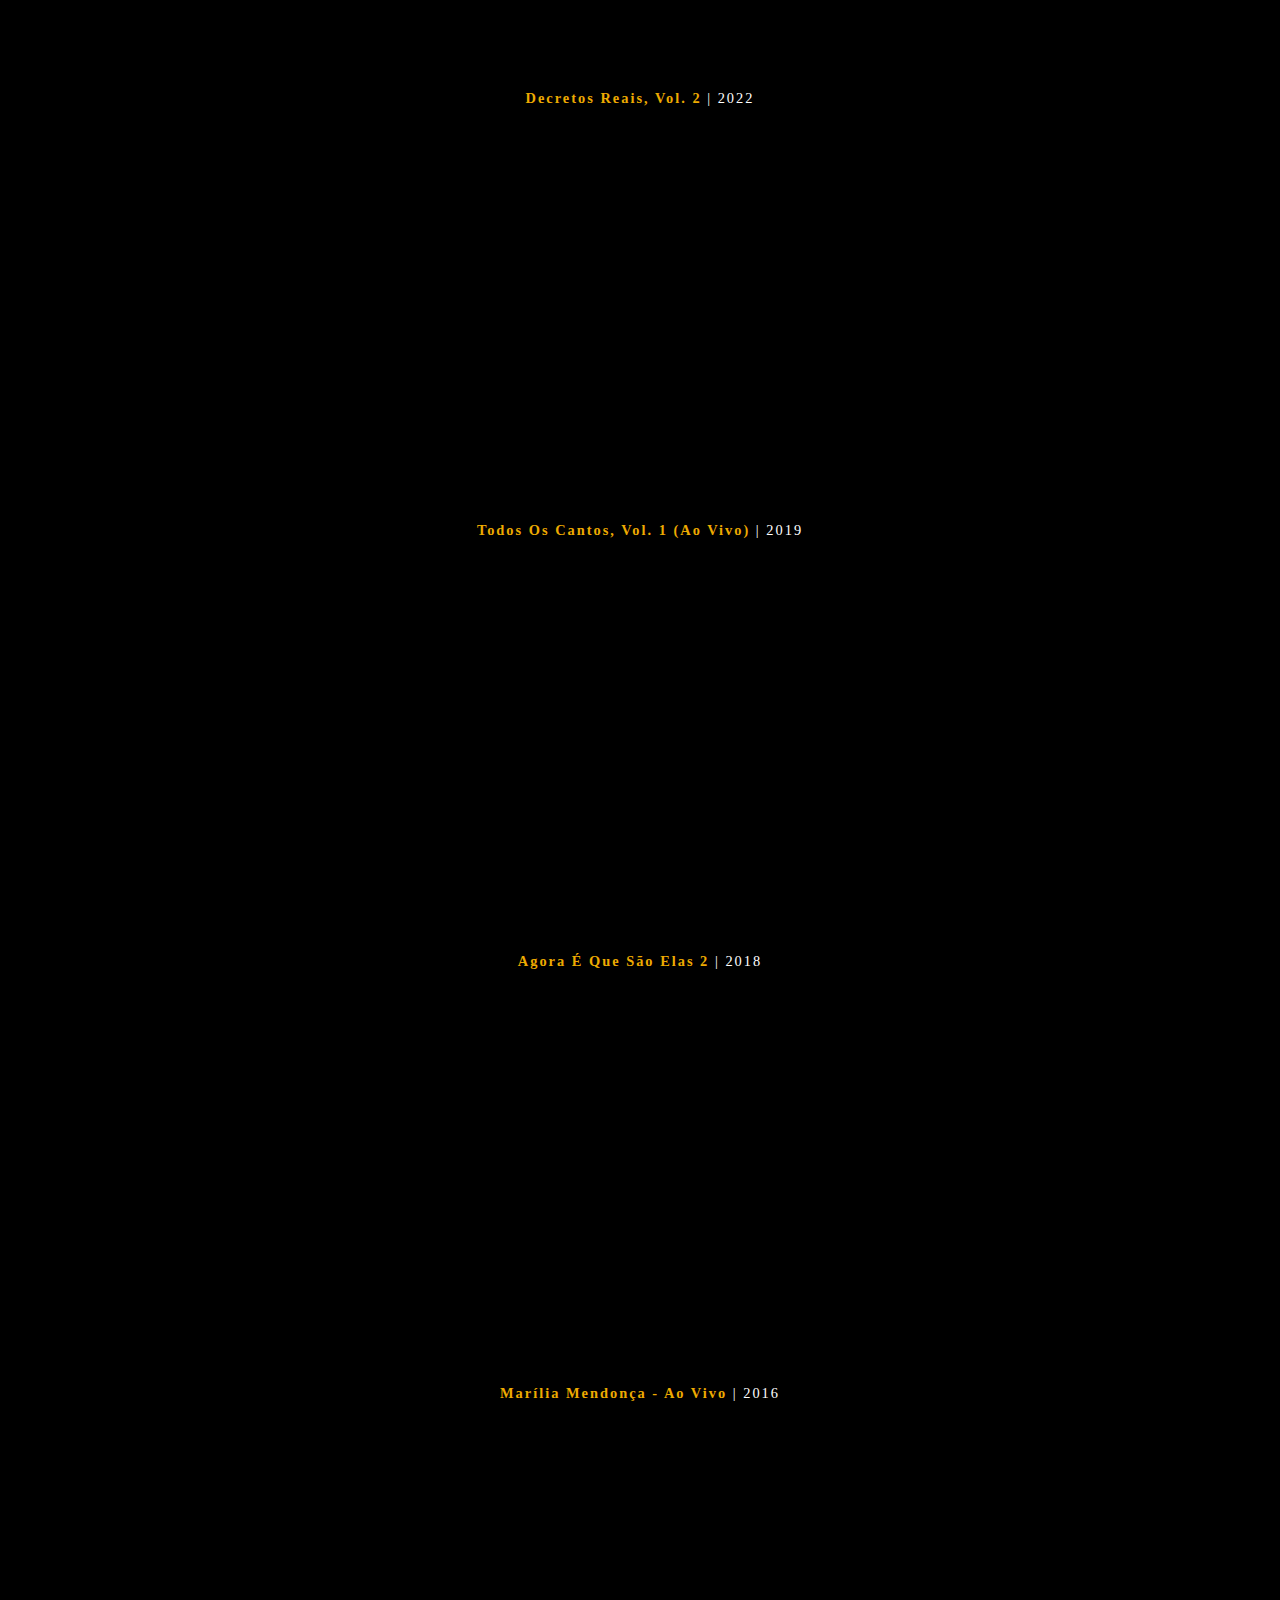
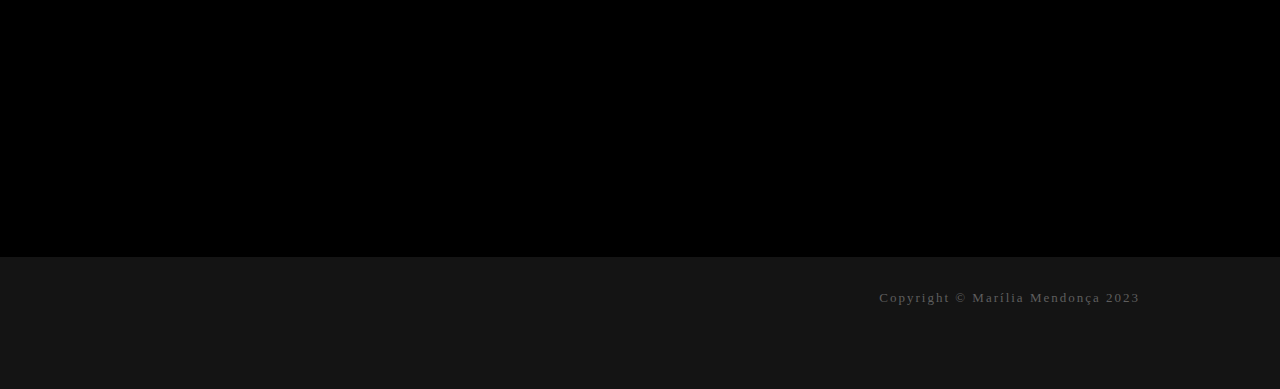
<file: Páginas/Musicas.html>
<!DOCTYPE html>
<html>
    <head>
        <meta charset="UTF-8">
        <link rel="stylesheet" href="../Styles/Main.css">
        <body style="background-color:black"></body>
        <title>Marília Mendonça | Músicas</title>
        
        <style>
            div.msc{
                text-align: center;
                padding-top: 90px;
            }

            p.msc{
                padding-top: 30px;
                font-size: 90%;
            }

            span.album-title{
                color: rgba(237,170,0,255);
                font-weight: bold;
            }
        </style>
    </head>

    <body topmargin="0" leftmargin="0">
        <div class="language">
            <input type="image" src="../Linked files/Ícone linguagem PT (selecionado).png" width="50" align="absmiddle" alt="PT">
            <img src="../Linked files/Spacer.png" width="15" height="1">
            <a href="Musicas ES.html">
                <input type="image" src="../Linked files/Ícone linguagem ES (ñ selecionado).png" width="40" align="absmiddle" alt="ES"></a>
        </div>

        <header>
            <table class="header">
                    <tr class="header">
                        <td class="header"><h1>MARÍLIA MENDONÇA</h1></td>
                        <td class="header" width="84%" align="right">
                            <a href="https://www.instagram.com/mariliamendoncacantora" target="_blank">
                                <input type="image" src="../Linked files/Ícone Instagram.png" width="30" align="absmiddle" alt="Instagram"></a>
                            <img src="../Linked files/Spacer.png" width="70" height="1">
                            <a href="https://twitter.com/MariliaMReal" target="_blank">
                                <input type="image" src="../Linked files/Ícone Twitter.png" width="30" align="absmiddle" alt="Twitter"></a>
                            <img src="../Linked files/Spacer.png" width="70" height="1">
                            <a href="https://www.facebook.com/mariliamendoncaoficial" target="_blank">
                                <input type="image" src="../Linked files/Ícone Facebook.png" width="30" align="absmiddle" alt="Facebook"></a>
                            <img src="../Linked files/Spacer.png" width="70" height="1">
                            <a href="https://open.spotify.com/artist/1yR65psqiazQpeM79CcGh8" target="_blank">
                                <input type="image" src="../Linked files/Ícone Spotify.png" width="30" align="absmiddle" alt="Spotify"></a>
                            <img src="../Linked files/Spacer.png" width="70" height="1">
                            <a href="https://music.apple.com/br/artist/marília-mendonça/723844870" target="_blank">
                                <input type="image" src="../Linked files/Ícone iTunes.png" width="30" align="absmiddle" alt="iTunes"></a>
                        </td>
                        <td class="header" width="50%" align="right">
                            <h4><a href="Index.html">SOBRE</a></h4>
                            <h4><a href="Musicas.html">MÚSICAS</a></h4>
                            <h4><a href="Shop.html">SHOP</a></h4>
                        </td>
                        <td class="header">&nbsp;</td>
                    </tr>
            </table>

            <hr class="orange-strong" width="80%"></td></tr>
        </header>

        <div class="msc">
            <iframe width="1218" height="685" src="https://www.youtube.com/embed/2nH7xAMqD2g" 
                frameborder="0" allowfullscreen>
            </iframe>
        </div>
        <div class="msc">
            <nobr><iframe width="597" height="340" src="https://www.youtube.com/embed/ZXkagTSErdM" 
                frameborder="0" allowfullscreen>
            </iframe>
            <img src="../Linked files/Spacer.png" width="20" height="1">
            <iframe width="597" height="340" src="https://www.youtube.com/embed/UDVr3ab3NVM" 
                frameborder="0" allowfullscreen></nobr>
            </iframe>
        </div>

        <div class="msc">
            <p class="msc"><span class="album-title">Decretos Reais, Vol. 2</span> | 2022</p>
                <iframe style="border-radius:12px" src="https://open.spotify.com/embed/album/44GonyeOgM1vGc9uHpoimf?utm_source=generator&theme=0"
                width="90%" height="352" frameBorder="0" allow="encrypted-media" loading="lazy"></iframe>
            <p class="msc"><span class="album-title">Todos Os Cantos, Vol. 1 (Ao Vivo)</span> | 2019</p>
                <iframe style="border-radius:12px" src="https://open.spotify.com/embed/album/4HpiwfnQvs867JNWeLy1vr?utm_source=generator&theme=0"
                width="90%" height="352" frameBorder="0" allow="encrypted-media" loading="lazy"></iframe>
            <p class="msc"><span class="album-title">Agora É Que São Elas 2</span> | 2018</p>
                <iframe style="border-radius:12px" src="https://open.spotify.com/embed/album/2NLcvAUpdh2P3iIZxiEbs4?utm_source=generator&theme=0"
                width="90%" height="352" frameBorder="0" allow="encrypted-media" loading="lazy"></iframe>
            <p class="msc"><span class="album-title">Marília Mendonça - Ao Vivo</span> | 2016</p>
                <iframe style="border-radius:12px" src="https://open.spotify.com/embed/album/0qy6yZjgoZ2cGGk9joy8E4?utm_source=generator&theme=0"
                width="90%" height="352" frameBorder="0" allow="encrypted-media" loading="lazy"></iframe>
        </div>
    </body>

    <footer>
        <img src="../Linked files/Spacer.png" width="1" height="80">
        <div class="footer">
            <p class="footer">Copyright © Marília Mendonça 2023</p>
        </div>
    </footer>
</html>
</file>
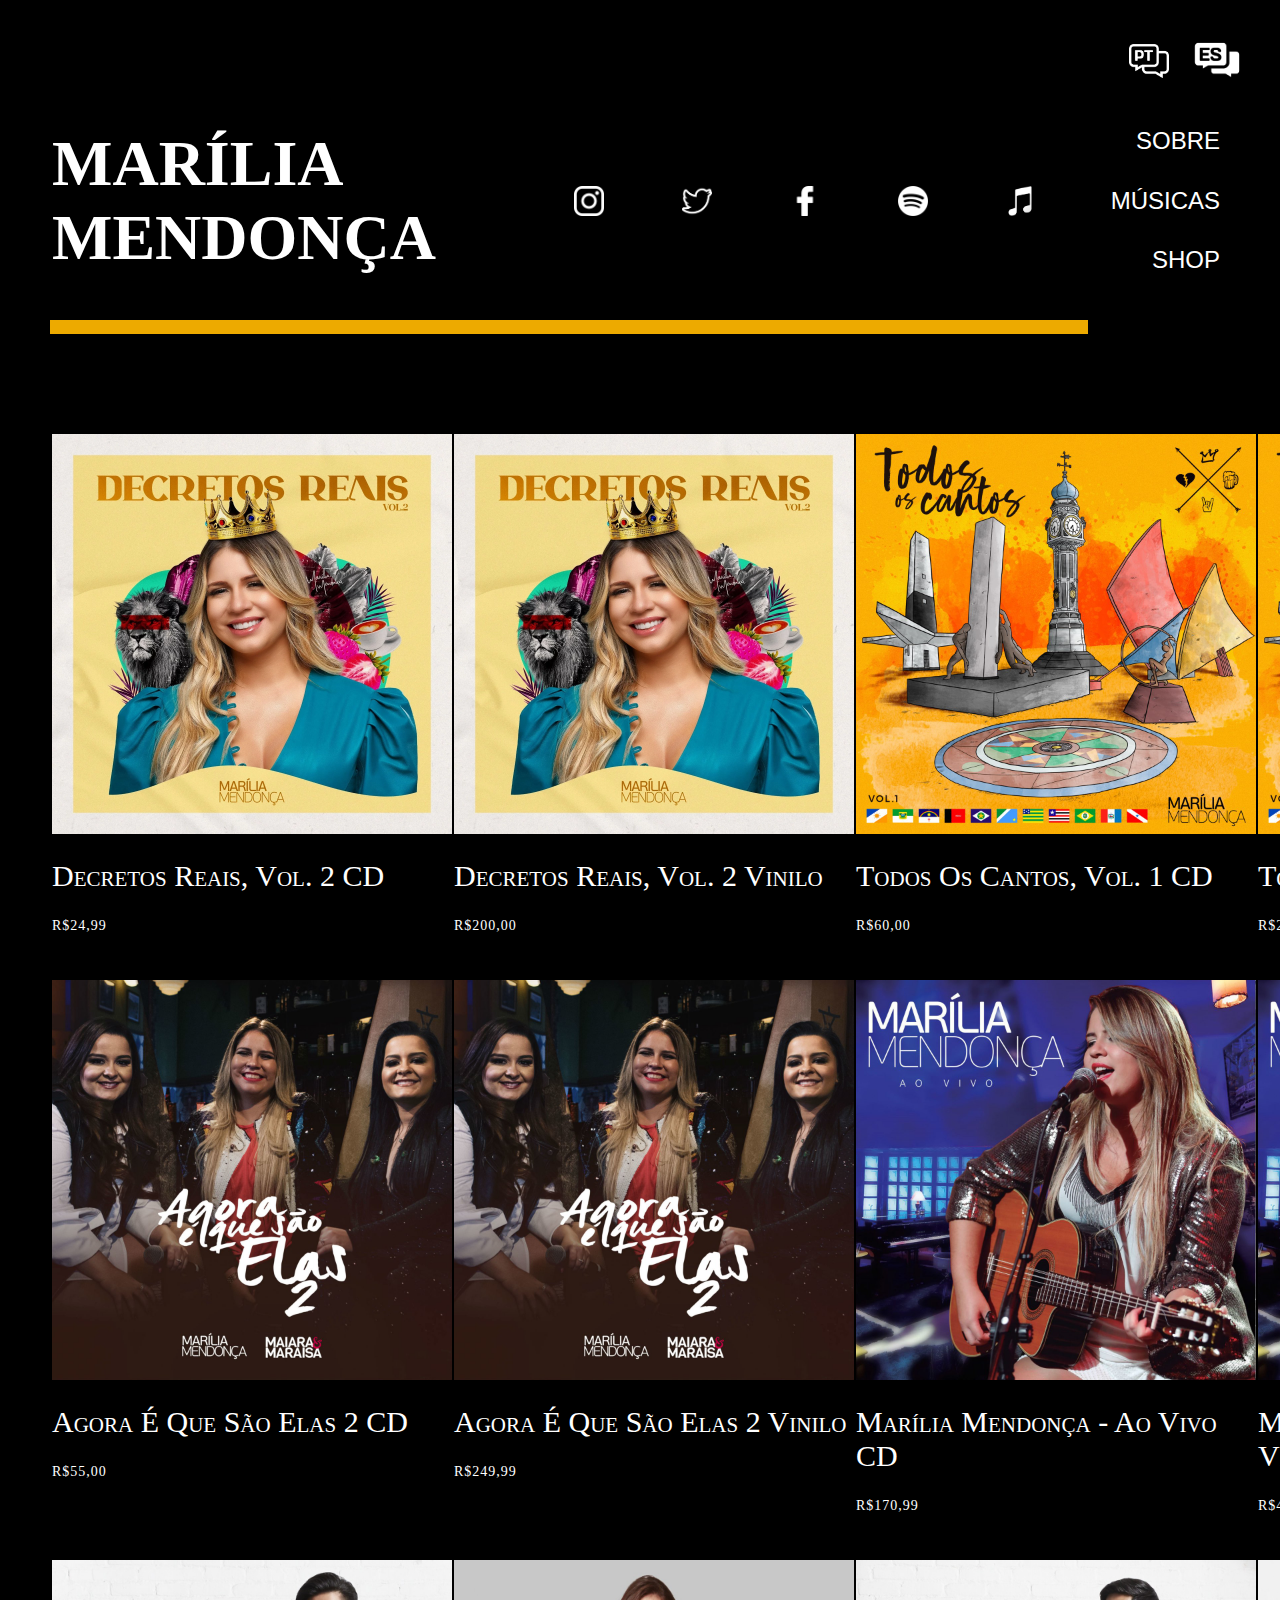
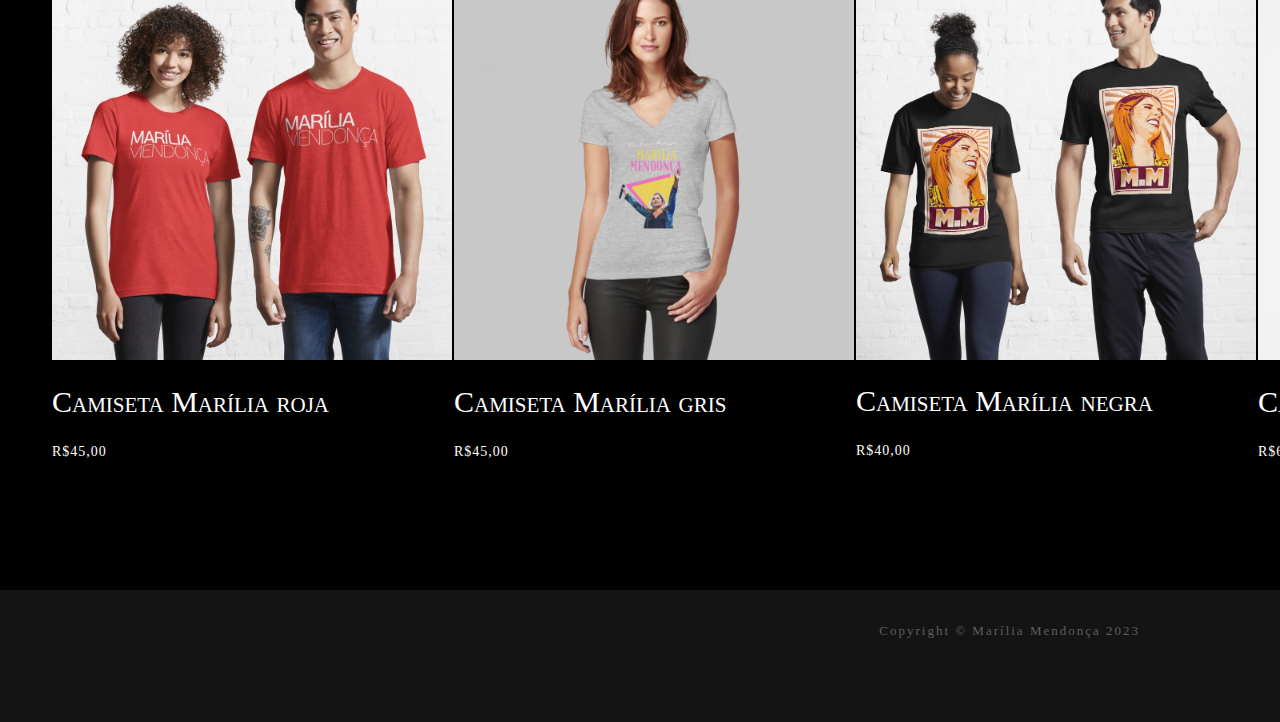
<file: Páginas/Shop ES.html>
<!DOCTYPE html>
<html>
    <head>
        <meta charset="UTF-8">
        <link rel="stylesheet" href="../Styles/Main.css">
        <link rel="stylesheet" href="../Styles/Shop.css">
        <body style="background-color:black"></body>
        <title>Marília Mendonça | Shop</title>
    </head>

    <body topmargin="0" leftmargin="0">
        <div class="language">
            <a href="Shop.html">
                <input type="image" src="../Linked files/Ícone linguagem PT (ñ selecionado).png" width="40" align="absmiddle" alt="PT"></a>
            <img src="../Linked files/Spacer.png" width="15" height="1">
            <input type="image" src="../Linked files/Ícone linguagem ES (selecionado).png" width="50" align="absmiddle" alt="ES">
        </div>

        <header>
            <table class="header">
                    <tr class="header">
                        <td class="header"><h1>MARÍLIA MENDONÇA</h1></td>
                        <td class="header" width="84%" align="right">
                            <a href="https://www.instagram.com/mariliamendoncacantora" target="_blank">
                                <input type="image" src="../Linked files/Ícone Instagram.png" width="30" align="absmiddle" alt="Instagram"></a>
                            <img src="../Linked files/Spacer.png" width="70" height="1">
                            <a href="https://twitter.com/MariliaMReal" target="_blank">
                                <input type="image" src="../Linked files/Ícone Twitter.png" width="30" align="absmiddle" alt="Twitter"></a>
                            <img src="../Linked files/Spacer.png" width="70" height="1">
                            <a href="https://www.facebook.com/mariliamendoncaoficial" target="_blank">
                                <input type="image" src="../Linked files/Ícone Facebook.png" width="30" align="absmiddle" alt="Facebook"></a>
                            <img src="../Linked files/Spacer.png" width="70" height="1">
                            <a href="https://open.spotify.com/artist/1yR65psqiazQpeM79CcGh8" target="_blank">
                                <input type="image" src="../Linked files/Ícone Spotify.png" width="30" align="absmiddle" alt="Spotify"></a>
                            <img src="../Linked files/Spacer.png" width="70" height="1">
                            <a href="https://music.apple.com/br/artist/marília-mendonça/723844870" target="_blank">
                                <input type="image" src="../Linked files/Ícone iTunes.png" width="30" align="absmiddle" alt="iTunes"></a>
                        </td>
                        <td class="header" width="50%" align="right">
                            <h4><a href="Index ES.html">SOBRE</a></h4>
                            <h4><a href="Musicas ES.html">MÚSICAS</a></h4>
                            <h4><a href="Shop ES.html">SHOP</a></h4>
                        </td>
                        <td class="header">&nbsp;</td>
                    </tr>
            </table>

            <hr class="orange-strong" width="80%"></td></tr>
        </header>

        <table class="shop">
            <tr>
                <td class="shop"><div class="container">
                    <img class="product" src="../Linked files/Shop/Álbum Decretos Reais, Vol. 2.png" alt="Decretos Reais, Vol. 2">
                    <button class="buy-button">Comprar</button>
                    <button class="cart-button">Adicionar ao Carrinho</button>
                    <h2 class="product-description">Decretos Reais, Vol. 2 CD</h2>
                    <p class="price-tag">R$24,99</p>
                </div></td>

                <td class="shop"><div class="container">
                    <img class="product" src="../Linked files/Shop/Álbum Decretos Reais, Vol. 2.png" alt="Decretos Reais, Vol. 2">
                    <button class="buy-button">Comprar</button>
                    <button class="cart-button">Adicionar ao Carrinho</button>
                    <h2 class="product-description">Decretos Reais, Vol. 2 Vinilo</h2>
                    <p class="price-tag">R$200,00</p>
                </div></td>

                <td class="shop"><div class="container">
                    <img class="product" src="../Linked files/Shop/Álbum Todos Os Cantos, Vol. 1.jpg" alt="Todos Os Cantos, Vol. 1">
                    <button class="buy-button">Comprar</button>
                    <button class="cart-button">Adicionar ao Carrinho</button>
                    <h2 class="product-description">Todos Os Cantos, Vol. 1 CD</h2>
                    <p class="price-tag">R$60,00</p>
                </div></td>

                <td class="shop"><div class="container">
                    <img class="product" src="../Linked files/Shop/Álbum Todos Os Cantos, Vol. 1.jpg" alt="Todos Os Cantos, Vol. 1">
                    <button class="buy-button">Comprar</button>
                    <button class="cart-button">Adicionar ao Carrinho</button>
                    <h2 class="product-description">Todos Os Cantos, Vol. 1 Vinilo</h2>
                    <p class="price-tag">R$289,99</p>
                </div></td>
            </tr>

            <tr>
                <td class="shop"><div class="container">
                    <img class="product" src="../Linked files/Shop/Álbum Agora É Que São Elas 2.jpg" alt="Agora É Que São Elas 2">
                    <button class="buy-button">Comprar</button>
                    <button class="cart-button">Adicionar ao Carrinho</button>
                    <h2 class="product-description">Agora É Que São Elas 2 CD</h2>
                    <p class="price-tag">R$55,00</p>
                </div></td>

                <td class="shop"><div class="container">
                    <img class="product" src="../Linked files/Shop/Álbum Agora É Que São Elas 2.jpg" alt="Agora É Que São Elas 2">
                    <button class="buy-button">Comprar</button>
                    <button class="cart-button">Adicionar ao Carrinho</button>
                    <h2 class="product-description">Agora É Que São Elas 2 Vinilo</h2>
                    <p class="price-tag">R$249,99</p>
                </div></td>

                <td class="shop"><div class="container">
                    <img class="product" src="../Linked files/Shop/Álbum Marília Mendonça - Ao Vivo.jpg" alt="Marília Mendonça - Ao Vivo">
                    <button class="buy-button">Comprar</button>
                    <button class="cart-button">Adicionar ao Carrinho</button>
                    <h2 class="product-description">Marília Mendonça - Ao Vivo CD</h2>
                    <p class="price-tag">R$170,99</p>
                </div></td>

                <td class="shop"><div class="container">
                    <img class="product" src="../Linked files/Shop/Álbum Marília Mendonça - Ao Vivo.jpg" alt="Marília Mendonça - Ao Vivo">
                    <button class="buy-button">Comprar</button>
                    <button class="cart-button">Adicionar ao Carrinho</button>
                    <h2 class="product-description">Marília Mendonça - Ao Vivo Vinilo</h2>
                    <p class="price-tag">R$449,99</p>
                </div></td>
            </tr>

            <tr>
                <td class="shop"><div class="container">
                    <img class="product" src="../Linked files/Shop/Camiseta Marília vermelha.jpg" alt="Camiseta Marília vermelha">
                    <button class="buy-button">Comprar</button>
                    <button class="cart-button">Adicionar ao Carrinho</button>
                    <h2 class="product-description">Camiseta Marília roja</h2>
                    <p class="price-tag">R$45,00</p>
                </div></td>

                <td class="shop"><div class="container">
                    <img class="product" src="../Linked files/Shop/Camiseta Marília cinza.jpg" alt="Camiseta Marília cinza">
                    <button class="buy-button">Comprar</button>
                    <button class="cart-button">Adicionar ao Carrinho</button>
                    <h2 class="product-description">Camiseta Marília gris</h2>
                    <p class="price-tag">R$45,00</p>
                </div></td>

                <td class="shop"><div class="container">
                    <img class="product" src="../Linked files/Shop/Camiseta Marília preta.jpg" alt="Camiseta Marília preta">
                    <button class="buy-button">Comprar</button>
                    <button class="cart-button">Adicionar ao Carrinho</button>
                    <h2 class="product-description">Camiseta Marília negra</h2>
                    <p class="price-tag">R$40,00</p>
                </div></td>

                <td class="shop"><div class="container">
                    <img class="product" src="../Linked files/Shop/Camiseta Marília branca.jpg" alt="Camiseta Marília branca">
                    <button class="buy-button">Comprar</button>
                    <button class="cart-button">Adicionar ao Carrinho</button>
                    <h2 class="product-description">Camiseta Marília blanca</h2>
                    <p class="price-tag">R$60,00</p>
                </div></td>
            </tr>
          </table>
    </body>

    <footer>
        <img src="../Linked files/Spacer.png" width="1" height="80">
        <div class="footer">
            <p class="footer">Copyright © Marília Mendonça 2023</p>
        </div>
    </footer>
</html>
</file>
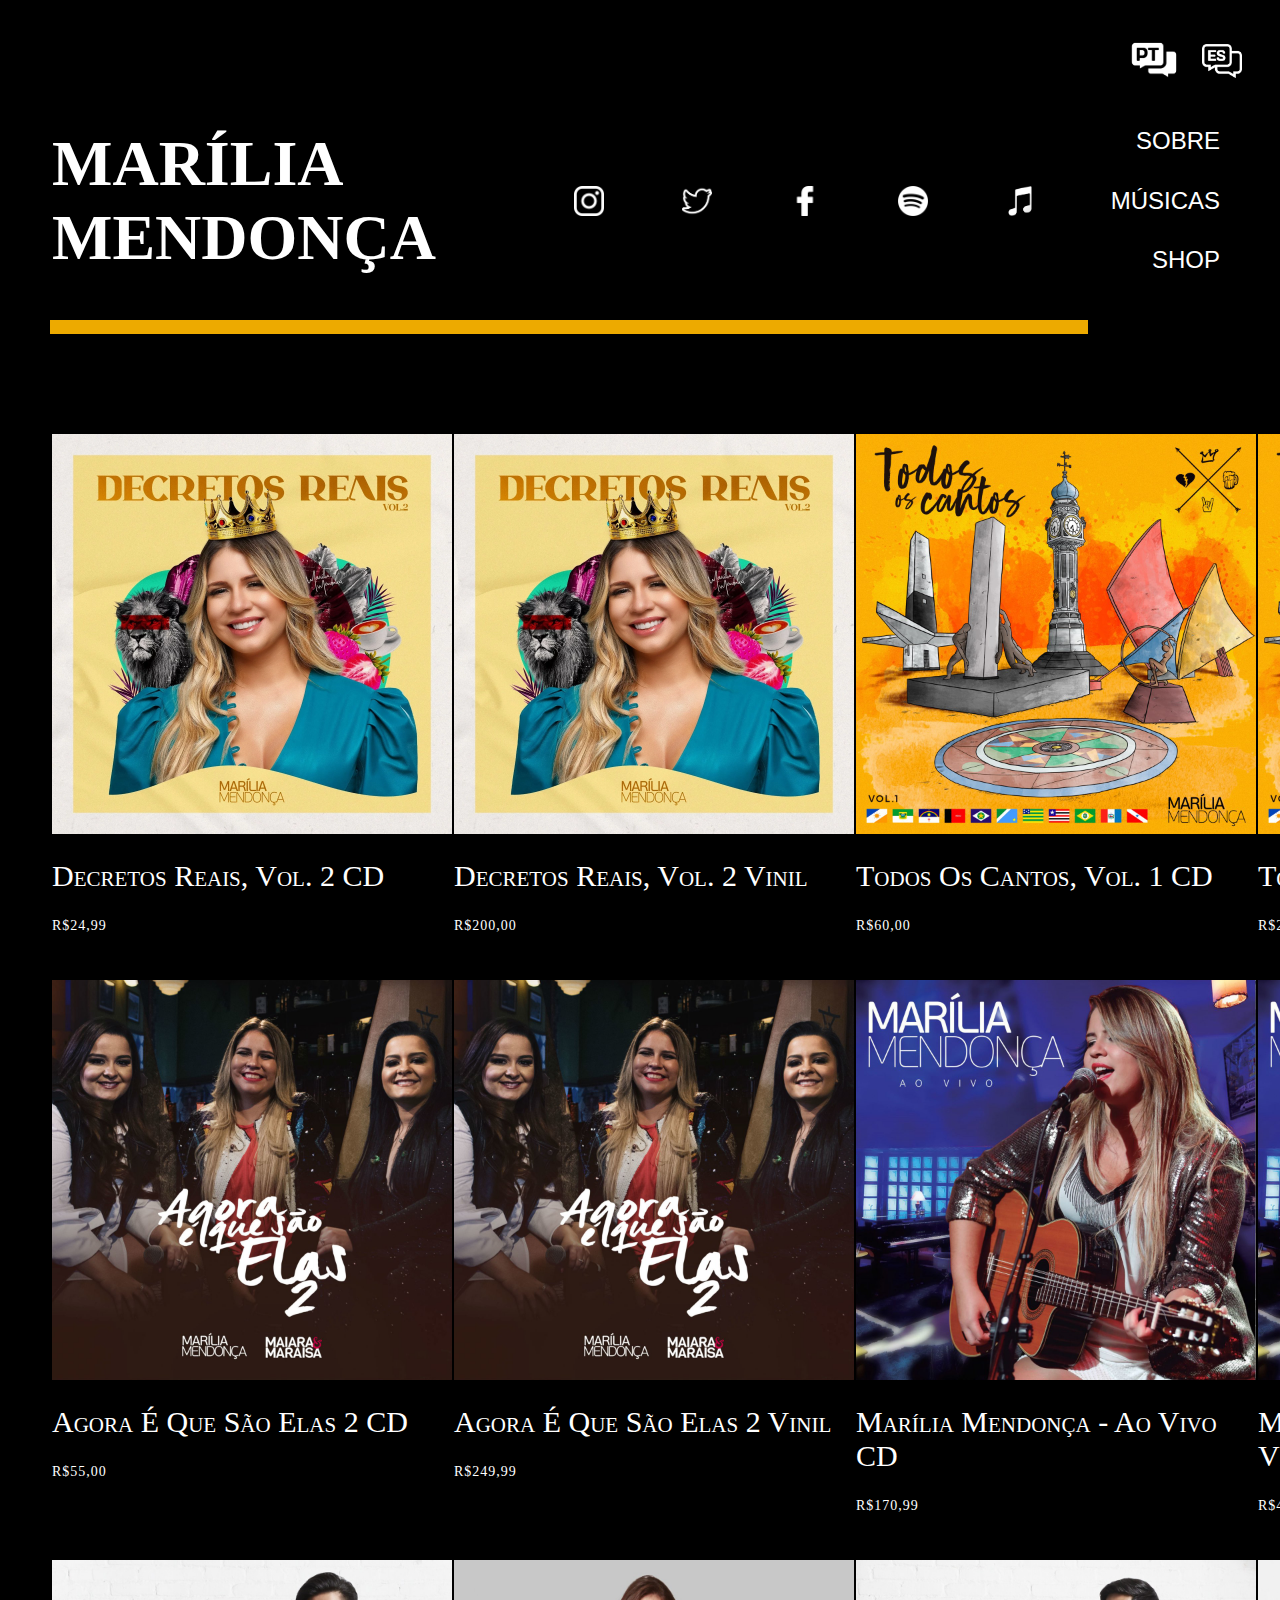
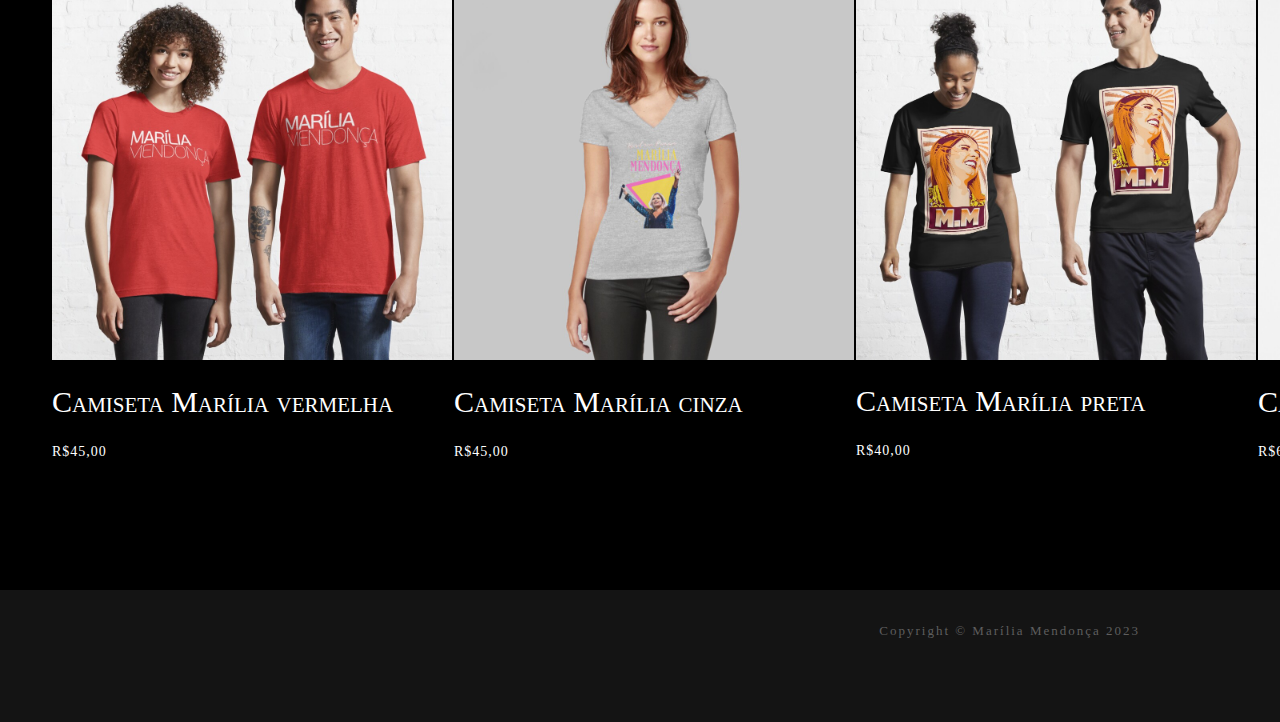
<file: Páginas/Shop.html>
<!DOCTYPE html>
<html>
    <head>
        <meta charset="UTF-8">
        <link rel="stylesheet" href="../Styles/Main.css">
        <link rel="stylesheet" href="../Styles/Shop.css">
        <body style="background-color:black"></body>
        <title>Marília Mendonça | Shop</title>
    </head>

    <body topmargin="0" leftmargin="0">
        <div class="language">
            <input type="image" src="../Linked files/Ícone linguagem PT (selecionado).png" width="50" align="absmiddle" alt="PT">
            <img src="../Linked files/Spacer.png" width="15" height="1">
            <a href="Shop ES.html">
                <input type="image" src="../Linked files/Ícone linguagem ES (ñ selecionado).png" width="40" align="absmiddle" alt="ES"></a>
        </div>

        <header>
            <table class="header">
                    <tr class="header">
                        <td class="header"><h1>MARÍLIA MENDONÇA</h1></td>
                        <td class="header" width="84%" align="right">
                            <a href="https://www.instagram.com/mariliamendoncacantora" target="_blank">
                                <input type="image" src="../Linked files/Ícone Instagram.png" width="30" align="absmiddle" alt="Instagram"></a>
                            <img src="../Linked files/Spacer.png" width="70" height="1">
                            <a href="https://twitter.com/MariliaMReal" target="_blank">
                                <input type="image" src="../Linked files/Ícone Twitter.png" width="30" align="absmiddle" alt="Twitter"></a>
                            <img src="../Linked files/Spacer.png" width="70" height="1">
                            <a href="https://www.facebook.com/mariliamendoncaoficial" target="_blank">
                                <input type="image" src="../Linked files/Ícone Facebook.png" width="30" align="absmiddle" alt="Facebook"></a>
                            <img src="../Linked files/Spacer.png" width="70" height="1">
                            <a href="https://open.spotify.com/artist/1yR65psqiazQpeM79CcGh8" target="_blank">
                                <input type="image" src="../Linked files/Ícone Spotify.png" width="30" align="absmiddle" alt="Spotify"></a>
                            <img src="../Linked files/Spacer.png" width="70" height="1">
                            <a href="https://music.apple.com/br/artist/marília-mendonça/723844870" target="_blank">
                                <input type="image" src="../Linked files/Ícone iTunes.png" width="30" align="absmiddle" alt="iTunes"></a>
                        </td>
                        <td class="header" width="50%" align="right">
                            <h4><a href="Index.html">SOBRE</a></h4>
                            <h4><a href="Musicas.html">MÚSICAS</a></h4>
                            <h4><a href="Shop.html">SHOP</a></h4>
                        </td>
                        <td class="header">&nbsp;</td>
                    </tr>
            </table>

            <hr class="orange-strong" width="80%"></td></tr>
        </header>

        <table class="shop">
            <tr>
                <td class="shop"><div class="container">
                    <img class="product" src="../Linked files/Shop/Álbum Decretos Reais, Vol. 2.png" alt="Decretos Reais, Vol. 2">
                    <button class="buy-button">Comprar</button>
                    <button class="cart-button">Adicionar ao Carrinho</button>
                    <h2 class="product-description">Decretos Reais, Vol. 2 CD</h2>
                    <p class="price-tag">R$24,99</p>
                </div></td>

                <td class="shop"><div class="container">
                    <img class="product" src="../Linked files/Shop/Álbum Decretos Reais, Vol. 2.png" alt="Decretos Reais, Vol. 2">
                    <button class="buy-button">Comprar</button>
                    <button class="cart-button">Adicionar ao Carrinho</button>
                    <h2 class="product-description">Decretos Reais, Vol. 2 Vinil</h2>
                    <p class="price-tag">R$200,00</p>
                </div></td>

                <td class="shop"><div class="container">
                    <img class="product" src="../Linked files/Shop/Álbum Todos Os Cantos, Vol. 1.jpg" alt="Todos Os Cantos, Vol. 1">
                    <button class="buy-button">Comprar</button>
                    <button class="cart-button">Adicionar ao Carrinho</button>
                    <h2 class="product-description">Todos Os Cantos, Vol. 1 CD</h2>
                    <p class="price-tag">R$60,00</p>
                </div></td>

                <td class="shop"><div class="container">
                    <img class="product" src="../Linked files/Shop/Álbum Todos Os Cantos, Vol. 1.jpg" alt="Todos Os Cantos, Vol. 1">
                    <button class="buy-button">Comprar</button>
                    <button class="cart-button">Adicionar ao Carrinho</button>
                    <h2 class="product-description">Todos Os Cantos, Vol. 1 Vinil</h2>
                    <p class="price-tag">R$289,99</p>
                </div></td>
            </tr>

            <tr>
                <td class="shop"><div class="container">
                    <img class="product" src="../Linked files/Shop/Álbum Agora É Que São Elas 2.jpg" alt="Agora É Que São Elas 2">
                    <button class="buy-button">Comprar</button>
                    <button class="cart-button">Adicionar ao Carrinho</button>
                    <h2 class="product-description">Agora É Que São Elas 2 CD</h2>
                    <p class="price-tag">R$55,00</p>
                </div></td>

                <td class="shop"><div class="container">
                    <img class="product" src="../Linked files/Shop/Álbum Agora É Que São Elas 2.jpg" alt="Agora É Que São Elas 2">
                    <button class="buy-button">Comprar</button>
                    <button class="cart-button">Adicionar ao Carrinho</button>
                    <h2 class="product-description">Agora É Que São Elas 2 Vinil</h2>
                    <p class="price-tag">R$249,99</p>
                </div></td>

                <td class="shop"><div class="container">
                    <img class="product" src="../Linked files/Shop/Álbum Marília Mendonça - Ao Vivo.jpg" alt="Marília Mendonça - Ao Vivo">
                    <button class="buy-button">Comprar</button>
                    <button class="cart-button">Adicionar ao Carrinho</button>
                    <h2 class="product-description">Marília Mendonça - Ao Vivo CD</h2>
                    <p class="price-tag">R$170,99</p>
                </div></td>

                <td class="shop"><div class="container">
                    <img class="product" src="../Linked files/Shop/Álbum Marília Mendonça - Ao Vivo.jpg" alt="Marília Mendonça - Ao Vivo">
                    <button class="buy-button">Comprar</button>
                    <button class="cart-button">Adicionar ao Carrinho</button>
                    <h2 class="product-description">Marília Mendonça - Ao Vivo Vinil</h2>
                    <p class="price-tag">R$449,99</p>
                </div></td>
            </tr>

            <tr>
                <td class="shop"><div class="container">
                    <img class="product" src="../Linked files/Shop/Camiseta Marília vermelha.jpg" alt="Camiseta Marília vermelha">
                    <button class="buy-button">Comprar</button>
                    <button class="cart-button">Adicionar ao Carrinho</button>
                    <h2 class="product-description">Camiseta Marília vermelha</h2>
                    <p class="price-tag">R$45,00</p>
                </div></td>

                <td class="shop"><div class="container">
                    <img class="product" src="../Linked files/Shop/Camiseta Marília cinza.jpg" alt="Camiseta Marília cinza">
                    <button class="buy-button">Comprar</button>
                    <button class="cart-button">Adicionar ao Carrinho</button>
                    <h2 class="product-description">Camiseta Marília cinza</h2>
                    <p class="price-tag">R$45,00</p>
                </div></td>

                <td class="shop"><div class="container">
                    <img class="product" src="../Linked files/Shop/Camiseta Marília preta.jpg" alt="Camiseta Marília preta">
                    <button class="buy-button">Comprar</button>
                    <button class="cart-button">Adicionar ao Carrinho</button>
                    <h2 class="product-description">Camiseta Marília preta</h2>
                    <p class="price-tag">R$40,00</p>
                </div></td>

                <td class="shop"><div class="container">
                    <img class="product" src="../Linked files/Shop/Camiseta Marília branca.jpg" alt="Camiseta Marília branca">
                    <button class="buy-button">Comprar</button>
                    <button class="cart-button">Adicionar ao Carrinho</button>
                    <h2 class="product-description">Camiseta Marília branca</h2>
                    <p class="price-tag">R$60,00</p>
                </div></td>
            </tr>
          </table>
    </body>

    <footer>
        <img src="../Linked files/Spacer.png" width="1" height="80">
        <div class="footer">
            <p class="footer">Copyright © Marília Mendonça 2023</p>
        </div>
    </footer>
</html>
</file>
<file: Styles/Main.css>
div.language{
    text-align: right;
    padding-top: 40px;
    padding-bottom: 0px;
    padding-right: 3%;
}

div.align-with-hr-header{
    padding-top: 90px;
    padding-left: 8%;
}

div.align-with-hr-paragraph{
    padding-top: 10px;
    padding-bottom: 10px;
    padding-left: 8%;
}

div.footer{
    text-align: right;
    background-color: rgb(20, 20, 20);
    padding-top: 20px;
    padding-bottom: 70px;
    padding-right: 140px;
}

table{
    width: 88%;
    padding-top: 90px;
    padding-left: 200px;
}

table.header{
    width: 100%;
    padding-top: 0px;
    padding-left: 0px;
}

table.table-inside-table{
    padding-left: 0px;
}

td{
    padding-top: 0px;
    padding-left: 20px;
}

td.header{
    padding-left: 50px;
}

tr{
    vertical-align: top;
}

tr.header{
    vertical-align: middle;
}

a{
    color: white;
    text-decoration: none;
}

a:hover{
    color: #edaa00;
}

h1{
    color: white;
    font: bold 64px Gill Sans MT;
    letter-spacing: 0px;
}

h2{
    color: white;
    font: small-caps 46px Gill Sans MT;
    letter-spacing: 0px;
}

h2.zero-margin-top{
    margin-top: 0px;
}

h4{
    color: white;
    font: 24px Arial;
    letter-spacing: 0px;
}

p{
    color: white;
    font: 19px Gill Sans MT;
    letter-spacing: 2px;
}

p.zero-margin-top{
    margin-top: 0px;
}

p.footer{
    color: rgb(94, 94, 94);
    font: 13px Verdana;
}

span.trophy{
    font-size: 85%;
}

span.trophy-category{
    color: #edaa00;
    font-size: 110%;
}

span.trophy-year{
    font-size: 80%;
    letter-spacing: 0px;
}

/* Borda laranja grossa */
hr.orange-strong{
    border: 7px solid #edaa00;
    margin-top: 0px;
    margin-left: 50px;
}

/* Borda laranja fina */
hr.orange-thin{
    border: 2px solid #edaa00;
}

/* Borda cinza fina */
hr.gray-thin{
    border: 1px solid rgb(53, 53, 53);
}
</file>
<file: Styles/Shop.css>
table.shop{
    width: 100%;
    padding-top: 90px;
    padding-left: 50px;
}

td.shop{
    padding-left: 0px;
    padding-right: 0px;
    padding-bottom: 30px;
}

.container{
    position: relative;
    display: inline-block;
}

.container:hover img{
    opacity: 0.7;
}

.product-description{
    font-size: 30px;
}

.container:hover .product-description{
    color: #edaa00;
    text-decoration: underline;
}

.price-tag{
    font-size: 14px;
    letter-spacing: 1px;
}
  
img.product{
    width: 400px;
    display: block; /* Remove expaço extra ao redor da imagem */
    transition: all 0.3s ease;
}

.buy-button, .cart-button{
    display: none;

    padding: 10px 20px;
    white-space: nowrap;
    text-align: center;
    border: none;
    border-radius: 4px;

    position: absolute;
    left: 50%;
    transform: translate(-50%, -50%);

    cursor: pointer;
}

.buy-button{
    color: rgb(124, 124, 124);
    font: bold 24px Gill Sans MT;
    background-color: white;

    top: calc(50% - 30px);
}

.buy-button:hover{
    color: white;
    background-color: #edaa00;
}

.cart-button{
    color: #fff;
    font: bold 20px Gill Sans MT;
    background-color: rgb(146, 146, 146);

    top: calc(50% + 30px);
}
  
.cart-button:hover{
    background-color: #edaa00;
}
  
.container:hover .buy-button,
.container:hover .cart-button{
    display: block;
}
</file>
